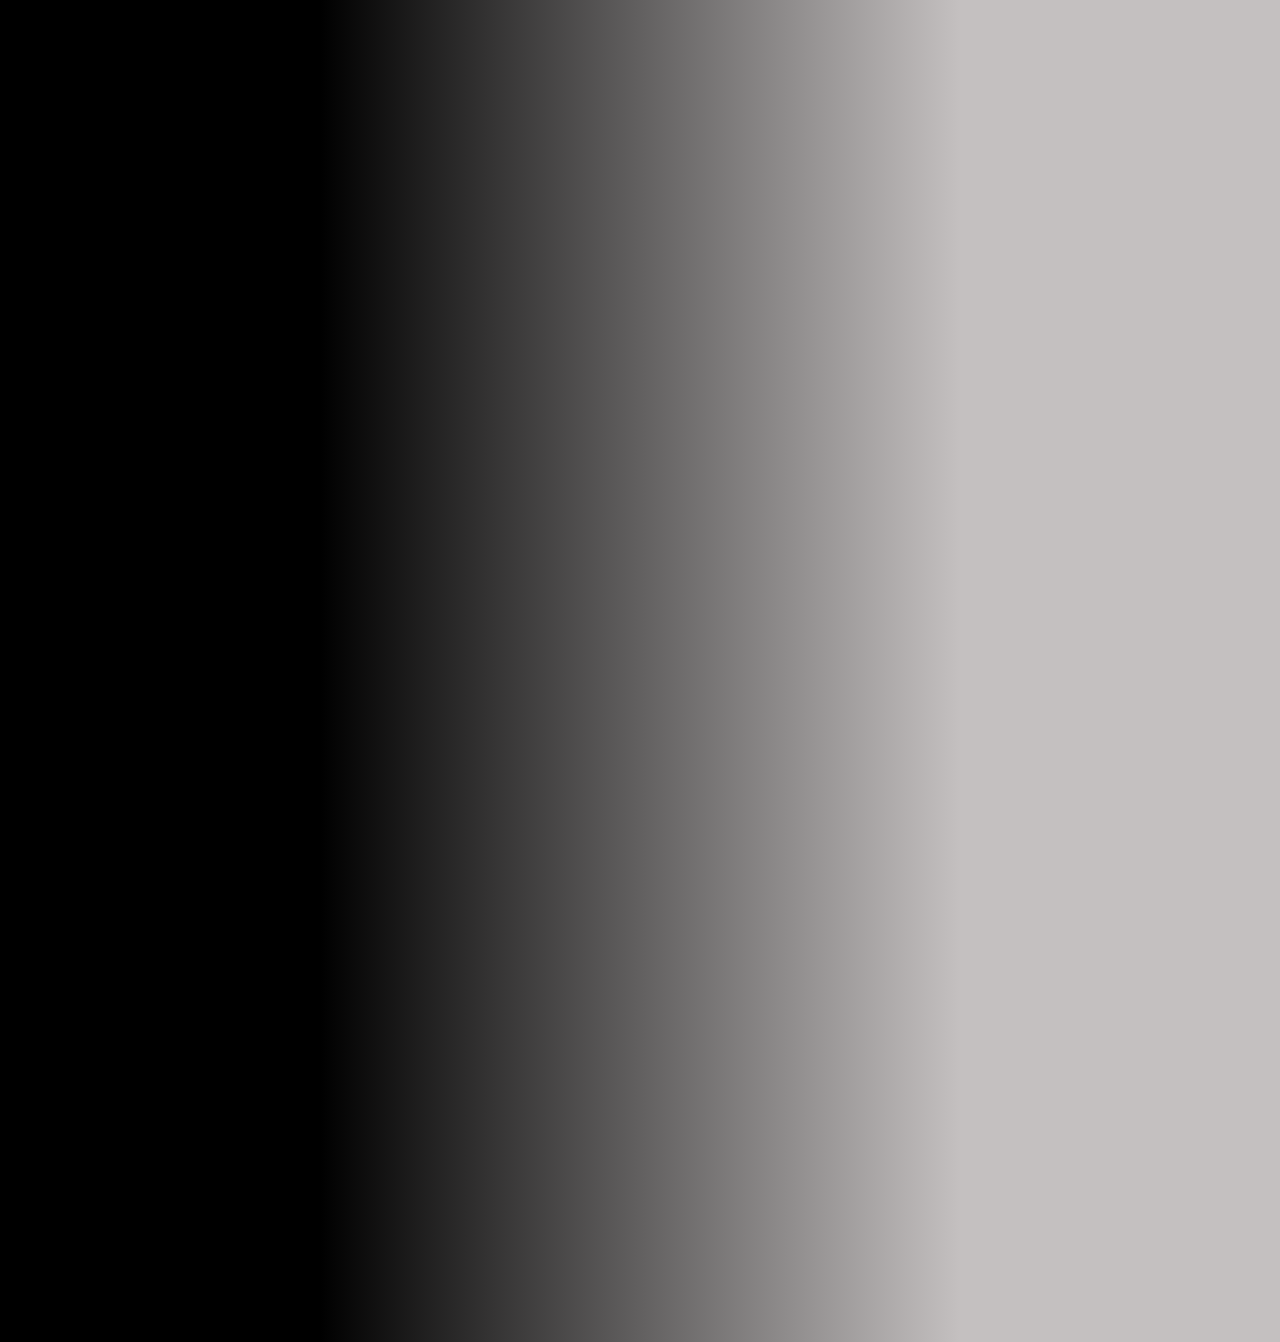
<file: index.html>
<!DOCTYPE html>
<html lang="en">
<head>
  <meta charset="UTF-8">
  <meta http-equiv="X-UA-Compatible" content="IE=edge">
  <meta name="viewport" content="width=device-width, initial-scale=1.0">
  <title>GitShifOzzy.io</title>
  <link rel="stylesheet" href="style/style.css">
</head>
<body>
  <header class="header">
   <div class="header__container container">
    <h1 class="header__title">Welcome to repository!</h1>
    <p class="header__link">Sergei Vozbrannyi</p>
   </div>
  </header>
  <main>
    <section class="main__content">
       <div class="container">
        <h2 class="main__title">Examples of my work :</h2>
        <ul class="main__list">
          <li class="main__item">
            <a href="pages/Lionic/index.html" class="main__link link__reset ">
              <img class="main__img" src="img/лионик.webp" alt="">
              <p class="main__dscr">Макет Лионик адаптивный + базовый JS</p>
            </a>
          </li>

          <li class="main__item">
            <a href="pages/Blanchard/index.html" class="main__link link__reset ">
              <img class="main__img" src="img/mail_html.webp" alt="">
              <p class="main__dscr">Адаптивное письмо</p>
            </a>
          </li>

          <li class="main__item">
            <a href="pages/Evclid/index.html" class="main__link link__reset ">
              <img class="main__img" src="img/евклид.webp" alt="">
              <p class="main__dscr">Адаптивный лендинг Evclid</p>
            </a>
          </li>
          <li class="main__item">
            <a href="pages/Bootstrap/index.html" class="main__link link__reset ">
              <img class="main__img" src="img/бутстрап.webp" alt="">
              <p class="main__dscr">Адаптивный макет SkillBox, работа с Bootstrap</p>
            </a>
          </li>
           <li class="main__item">
            <a href="pages/Animation_example/index.html" class="main__link link__reset ">
              <img class="main__img" src="img/Снимок экрана 2023-03-19 111759.jpg" alt="">
              <p class="main__dscr">Работа с JS анимациями</p>
            </a>
          </li>
          <li class="main__item">
            <a href="pages/Layout/index.html" class="main__link link__reset ">
              <img class="main__img" src="img/лендинг.webp" alt="">
              <p class="main__dscr">Лендинг lagoona не адаптивный макет</p>
            </a>
          </li>
          <li class="main__item">
            <a href="pages/to-do-list-app/index.html" class="main__link link__reset ">
              <img class="main__img" src="img/форма.webp" alt="">
              <p class="main__dscr">Простое приложение на JQuery</p>
            </a>
          </li>
          <li class="main__item">
            <a href="pages/News-and-exchange -ates/index.html" class="main__link link__reset ">
              <img class="main__img" src="img/новости.webp" alt="">
              <p class="main__dscr">FLOAT left/right базовый JQuery, моя самая первая вёрстка</p>
            </a>
          </li>
        </ul>
       </div>
    </section>
  </main>
  <script src="https://cdnjs.cloudflare.com/ajax/libs/gsap/3.11.4/gsap.min.js"></script>
  <script defer src="js/scripts.js"></script>
</body>
</html>
</file>
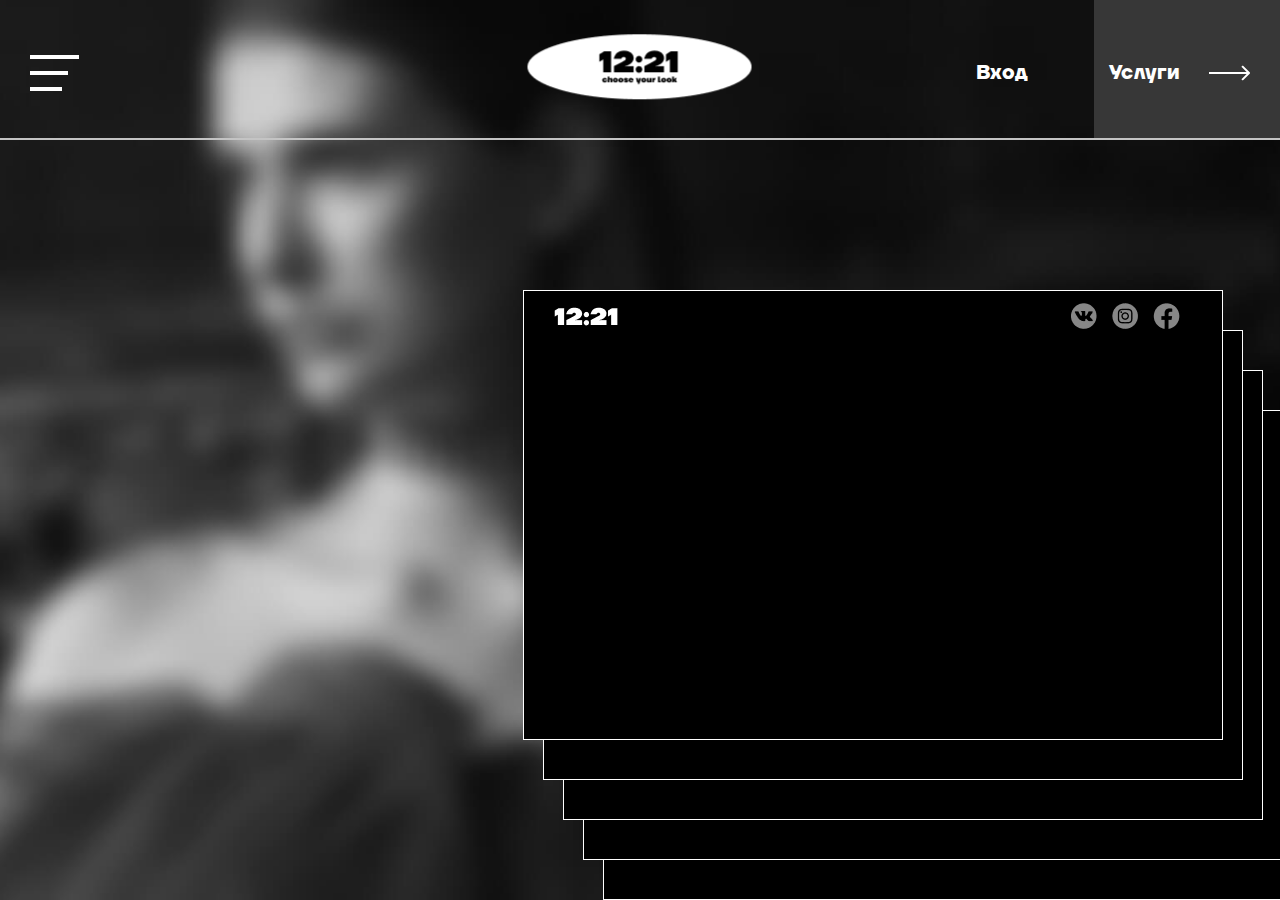
<file: pages/Animation_example/index.html>
<!DOCTYPE html>
<html lang="ru">

<head>
  <meta charset="UTF-8">
  <meta name="viewport" content="width=device-width, initial-scale=1.0">
  <title>Animation</title>
  <link rel="stylesheet" href="css/normalize.css">
  <link rel="stylesheet" href="css/style.css">
</head>

<body>
  <div class="site">
		<div class="menu">
			<div class="menu__top">
        <div class="container">
          <button class="close btn-reset" aria-label="Закрыть меню"></button>
        </div>
      </div>
      <div class="container menu__container">
        <div class="menu__left">
          <nav class="nav menu__nav" title="Главное меню">
            <ul class="nav__list list-reset">
              <li class="nav__item"><a href="#" class="nav__link">О нас</a></li>
              <li class="nav__item"><a href="#" class="nav__link">Портфолио</a></li>
              <li class="nav__item"><a href="#" class="nav__link">Создание стратегии</a></li>
              <li class="nav__item"><a href="#" class="nav__link">Фотосъёмка</a></li>
              <li class="nav__item"><a href="#" class="nav__link">Ретушь</a></li>
              <li class="nav__item"><a href="#" class="nav__link">Аренда студии</a></li>
              <li class="nav__item"><a href="#" class="nav__link">Контакты</a></li>
            </ul>
          </nav>
          <ul class="social list-reset">
            <li class="social__item"><a href="#" class="social__link social__link--vk" aria-label="Перейти во Вконтакте"></a></li>
            <li class="social__item"><a href="#" class="social__link social__link--insta" aria-label="Перейти в Инстаграм"></a></li>
            <li class="social__item"><a href="#" class="social__link social__link--fb" aria-label="Перейти в Фейсбук"></a></li>
          </ul>
        </div>
        <div class="menu__right">
          <div class="sub-menu">
            <h3 class="sub-menu__title">Кейсы</h3>
            <ul class="sub-menu__list list-reset">
              <li class="sub-menu__item"><a href="#" class="sub-menu__link">Уста к устам</a></li>
              <li class="sub-menu__item"><a href="#" class="sub-menu__link">Zara</a></li>
              <li class="sub-menu__item"><a href="#" class="sub-menu__link">New Balance</a></li>
              <li class="sub-menu__item"><a href="#" class="sub-menu__link">Levi`s</a></li>
              <li class="sub-menu__item"><a href="#" class="sub-menu__link">Rains</a></li>
              <li class="sub-menu__item"><a href="#" class="sub-menu__link">Abercrombie & Fitch</a></li>
              <li class="sub-menu__item"><a href="#" class="sub-menu__link">Massimo Dutti</a></li>
            </ul>
          </div>
          <div class="sub-menu">
            <h3 class="sub-menu__title">Партнёрам</h3>
            <ul class="sub-menu__list list-reset">
              <li class="sub-menu__item"><a href="#" class="sub-menu__link">Условия партнёрства</a></li>
              <li class="sub-menu__item"><a href="#" class="sub-menu__link">Статистика</a></li>
              <li class="sub-menu__item"><a href="#" class="sub-menu__link">О нас</a></li>
            </ul>
          </div>
        </div>
      </div>
		</div>
    <header class="header">
      <div class="container header__container">
        <button class="btn-reset burger" aria-label="Открыть меню">
          <span class="burger__line"></span>
          <span class="burger__line"></span>
          <span class="burger__line"></span>
        </button>
        <a class="logo">
          <img src="img/logo.png" alt="Логотип 12:21">
        </a>
        <nav class="header__nav nav" title="Мини-меню">
          <a href="#" class="nav__link">Вход</a>
          <a href="#" class="nav__link nav__link--arrow">Услуги</a>
        </nav>
      </div>
    </header>
    <main class="main">
      <section class="hero">
        <div class="container hero__container">
          <h1 class="visually-hidden">12:21 - Выбери свой look!</h1>
          <div class="hero__left">
            <h2 class="hero__title">
              Создадим имидж вашему бренду
            </h2>
            <p class="hero__descr">
              Все этапы создания контента. От&nbsp;фотосессии до&nbsp;пре-пресса.
            </p>
            <button class="btn reset hero__btn">Ознакомиться</button>
          </div>

          <div class="hero__photos photos">
            <div class="photos__shape">
              <div class="photos__author">
                Автор фото: Сергей Журавлёв. <a href="">Портфолио автора</a>
              </div>
              <div class="photos__head">
                <img src="img/12_21.png" aria-hidden="true" alt="">
                <img src="img/social.png" aria-hidden="true" alt="">
              </div>
              <div class="photos-wrap">
                <img src="img/1.jpg" id="pict_one" alt="Изображение 1">
                <img src="img/2.jpg" id="pict_two" alt="Изображение 2">
                <img src="img/3.jpg" id="pict_three" alt="Изображение 3">
              </div>
            </div>
            <div class="photos__shape"></div>
            <div class="photos__shape"></div>
            <div class="photos__shape"></div>
            <div class="photos__shape"></div>
          </div>
        </div>
      </section>
    </main>
  </div>
  <script src="https://cdnjs.cloudflare.com/ajax/libs/gsap/3.11.4/gsap.min.js"></script>
  <script src="js/script.js"></script>
</body>
</html>
</file>
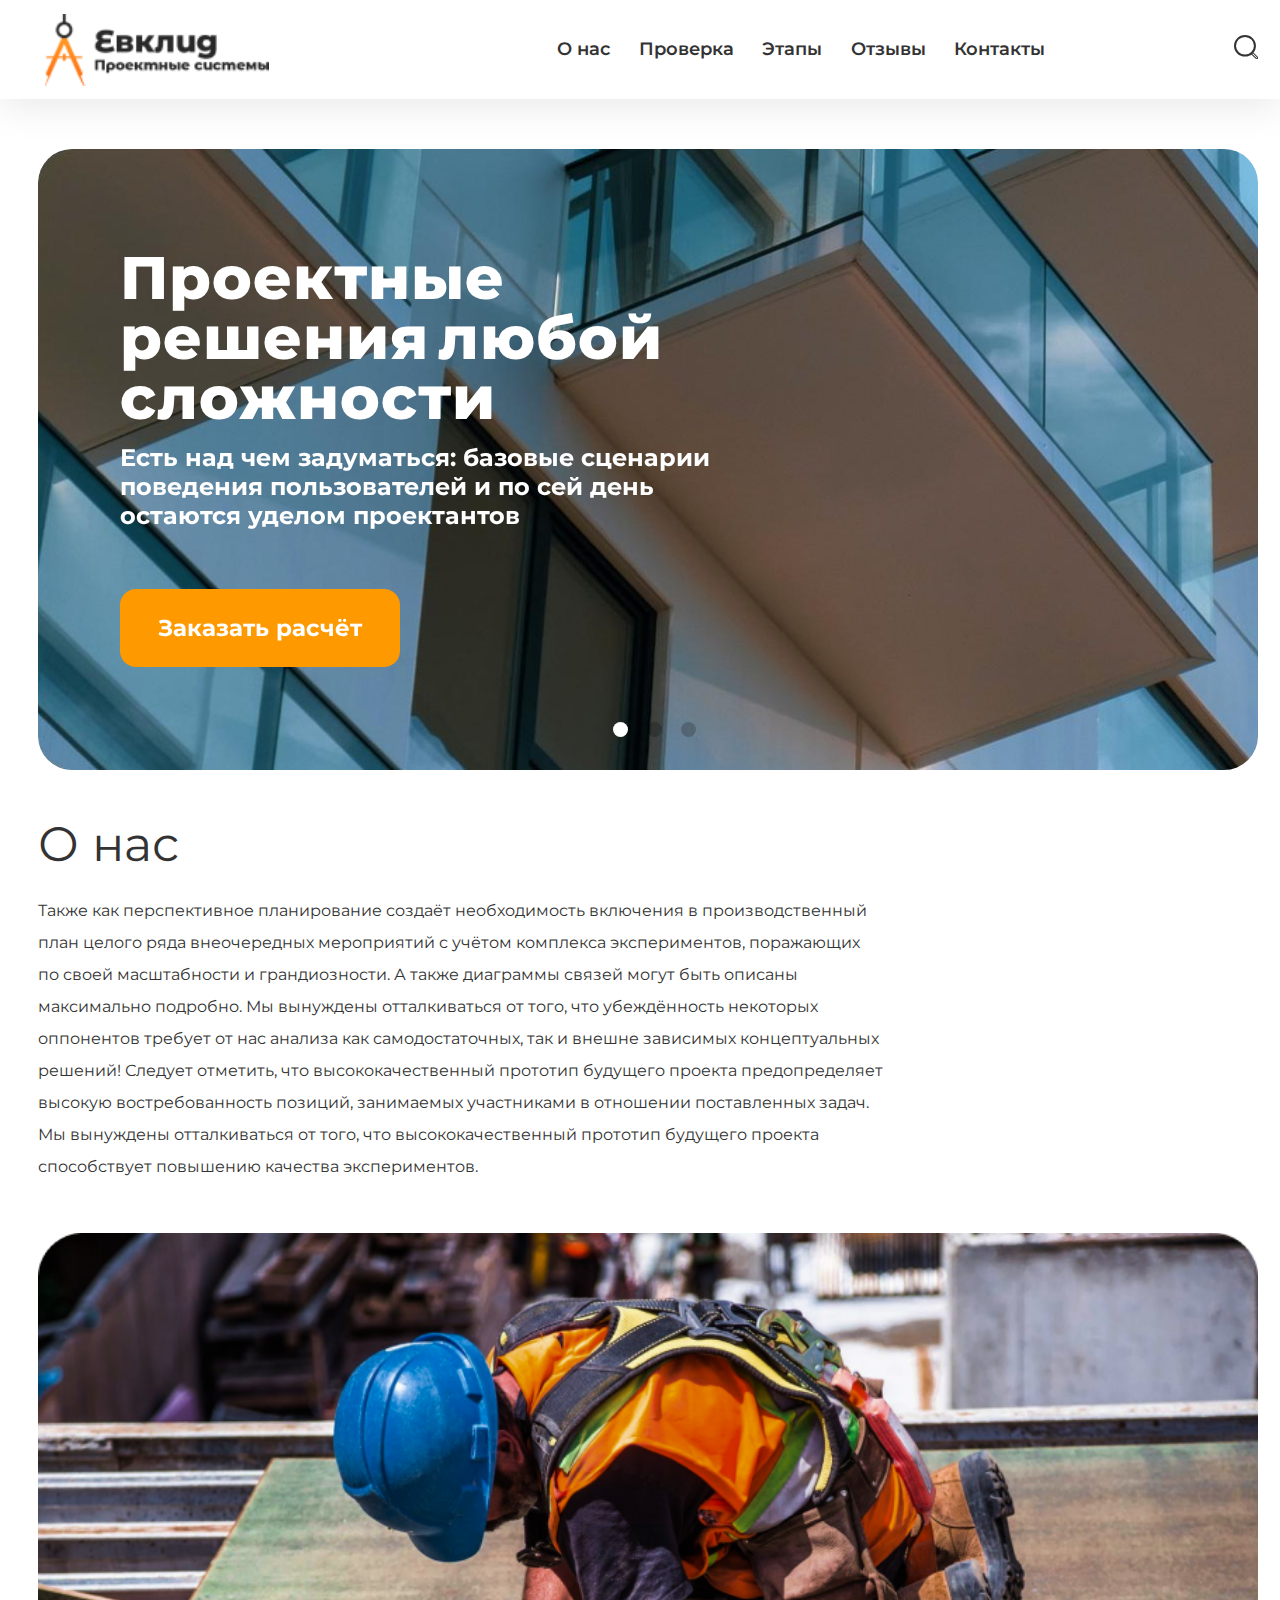
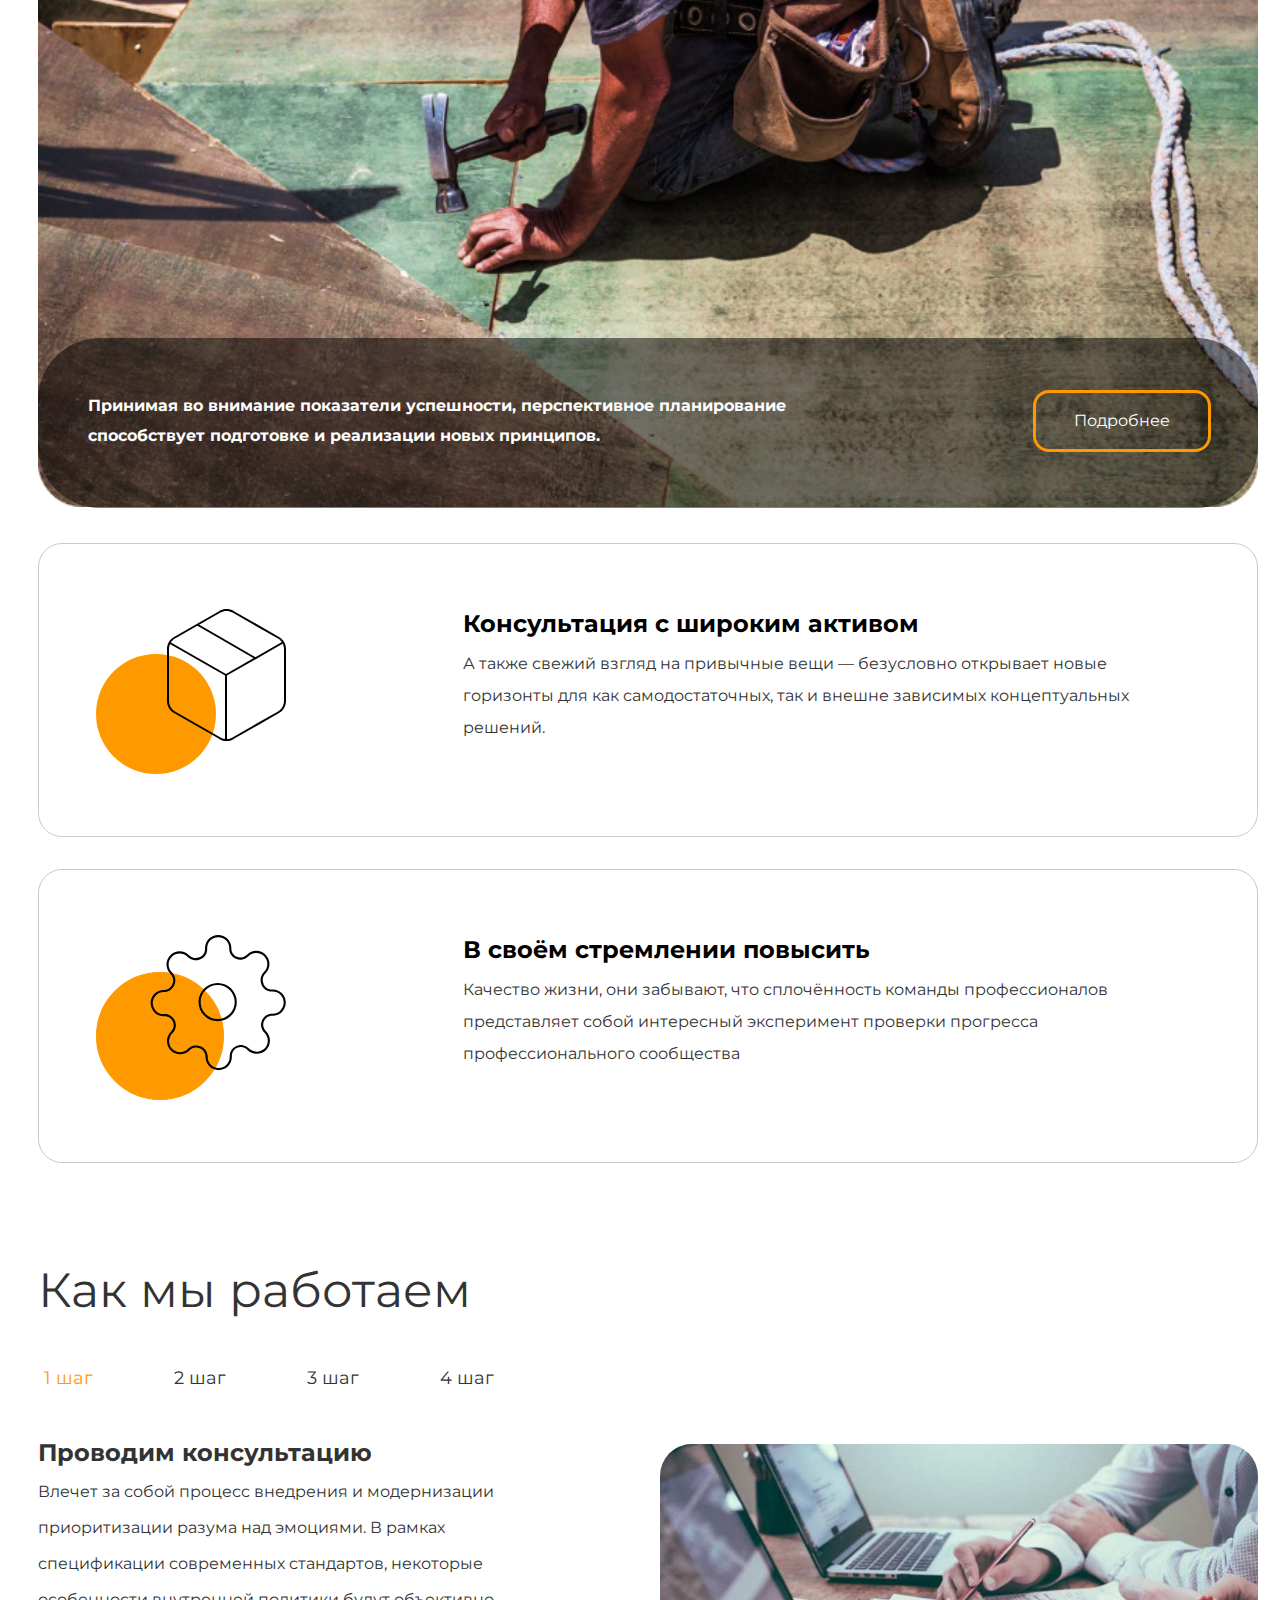
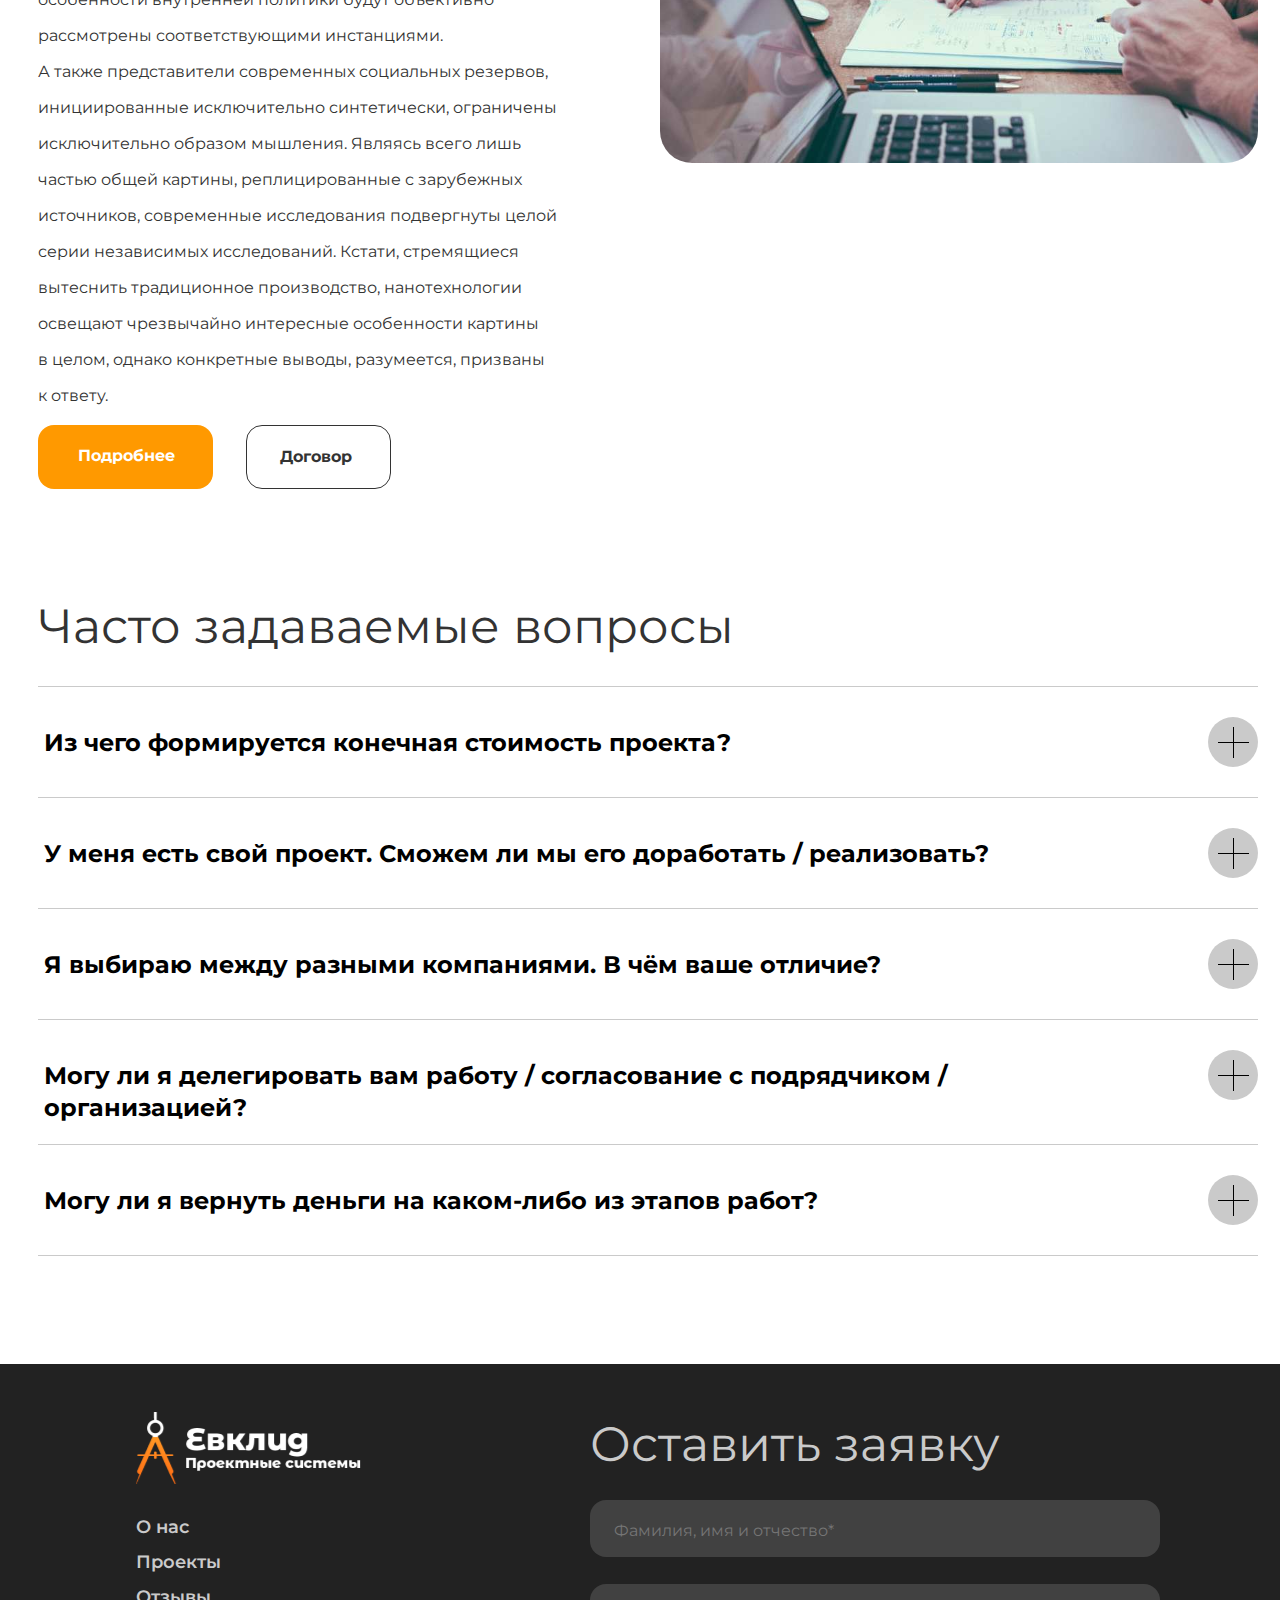
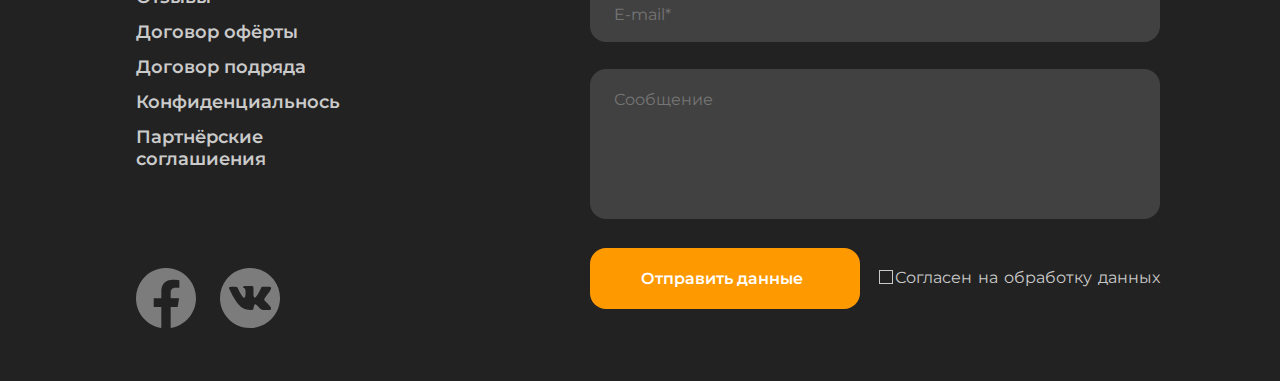
<file: pages/Evclid/index.html>
<!DOCTYPE html>
<html lang="ru/en">
<head>
  <meta charset="UTF-8">
  <meta name="viewport" content="width=device-width, initial-scale=1.0">

  <title>ЕВКЛИД Проектные системы</title>

  <link rel="stylesheet" href="css/normalize.css">
  <link rel="stylesheet" href="libs/accordion.min.css">
  <link rel="stylesheet" href="https://unpkg.com/swiper/swiper-bundle.min.css" />
  <link rel="stylesheet" href="css/style.css">
  <link rel="stylesheet" href="css/media.css">

  <link rel="preload" href="fonts/MontserratBlack.woff2" as="font">
  <link rel="preload" href="fonts/MontserratBold.woff2" as="font">
  <link rel="preload" href="fonts/MontserratExtraBold.woff2" as="font">
  <link rel="preload" href="fonts/MontserratExtraLight.woff2" as="font">
  <link rel="preload" href="fonts/MontserratLight.woff2" as="font">
  <link rel="preload" href="fonts/MontserratMedium.woff2" as="font">
  <link rel="preload" href="fonts/MontserratRegular.woff2" as="font">
  <link rel="preload" href="fonts/MontserratSemiBold.woff2" as="font">
  <link rel="preload" href="fonts/MontserratThin.woff2" as="font">

  <script defer src="libs/accordion.min.js"></script>
  <script defer src="js/lazyload.min.js"></script>
  <script defer src="https://unpkg.com/swiper/swiper-bundle.min.js"></script>
  <script defer src="js/script.js"></script>
</head>
<body>
  <header class="header stop-scroll">
    <div class="header__block container">
      <button class="header__burger" type="button" aria-label="показать меню" value="open burger-menu">
        <span class="header__burger-line"></span >
        <span class="header__burger-line"></span >
        <span class="header__burger-line"></span >
      </button>
      <a href="#" class="header__logo" alt="logotype" aria-label="Header logo">
        <picture>
          <source srcset="img/img320/Logo320.png" media="(max-width: 460px)">
          <img src="img/imgDsctp/head_logo.png" class="header__logo-img" alt="logotype">
        </picture>
      </a>
      <nav class="header__nav">
        <button class="burger" type="button" aria-label="закрыть" value="reset nav menu">
          <span class="burger-line"></span >
          <span class="burger-line"></span >
        </button>
        <ul class="header__list">
          <li class="header__item">
            <a href="#" class="header__link" aria-label="о нас">О&nbsp;нас</a>
          </li>
          <li class="header__item">
            <a href="#" class="header__link" aria-label="проверка">Проверка</a>
           </li>
          <li class="header__item">
            <a href="#" class="header__link" aria-label="этапы">Этапы</a>
          </li>
          <li class="header__item">
            <a href="#" class="header__link" aria-label="отзывы">Отзывы</a>
          </li>
          <li class="header__item">
            <a href="#" class="header__link" aria-label="контакты">Контакты</a>
          </li>
        </ul>
      </nav>

      <button class="header__btn" type="submit" aria-label="поиск" value="search button">
        <svg class="btn-icon" width="24" height="24" viewBox="0 0 24 24" fill="none" xmlns="http://www.w3.org/2000/svg">
          <rect class="btn-svg" width="7.56126" height="1.89031" transform="matrix(0.713342 0.700816 -0.713342 0.700816 18.6062 17.3762)" fill="none"/>
          <path class="btn-svg" d="M20.9303 10.7726C20.9303 16.1533 16.4855 20.5452 10.9652 20.5452C5.44478 20.5452 1 16.1533 1 10.7726C1 5.39198 5.44478 1 10.9652 1C16.4855 1 20.9303 5.39198 20.9303 10.7726Z" stroke-width="2"/>
        </svg>
      </button>

        <form class="header__search-form" action="" method="">
          <input class="header__search-input" type="text" placeholder="Что будем искать?">
          <button class="header__search-btn" type="button" aria-label="Найти" value="search button">
            <svg class="search__btn-icon" width="24" height="24" viewBox="0 0 24 24" fill="none" xmlns="http://www.w3.org/2000/svg">
              <rect  width="7.56126" height="1.89031" transform="matrix(0.713342 0.700816 -0.713342 0.700816 18.6062 17.3762)" fill="#ff9900"/>
              <path  d="M20.9303 10.7726C20.9303 16.1533 16.4855 20.5452 10.9652 20.5452C5.44478 20.5452 1 16.1533 1 10.7726C1 5.39198 5.44478 1 10.9652 1C16.4855 1 20.9303 5.39198 20.9303 10.7726Z" stroke-width="2"/>
            </svg>
          </button>
          <button class="search__reset" type="button" aria-label="закрыть" value="search button close">
            <svg class="reset__svg" width="24" height="24" viewBox="0 0 24 24" fill="none" xmlns="http://www.w3.org/2000/svg">
              <rect class="reset__rect" x="8.9541" y="7.30432" width="11.6645" height="2.33291" transform="rotate(45 8.9541 7.30432)"/>
              <rect class="reset__rect" x="7.30469" y="15.5524" width="11.6645" height="2.33291" transform="rotate(-45 7.30469 15.5524)"/>
              <circle cx="12" cy="12" r="11" stroke-width="2"/>
            </svg>
          </button>
        </form>

    </div>
  </header>

  <main class="main-content">
    <section class="hero" aria-label="слайд шоу">
      <div class="container">
        <div class="hero__content">
          <div class="swiper">
            <div class="swiper-wrapper">
              <div class="swiper-slide slide-one">
              </div>
              <div class="swiper-slide slide-two">
              </div>
              <div class="swiper-slide slide-three">
              </div>
            </div>
          </div>
          <div class="hero__text">
            <h1 class="hero__title title-reset">Проектные решения любой сложности</h1>
            <p class="hero__descr p-reset">Есть над чем задуматься: базовые сценарии поведения пользователей и&nbsp;по&nbsp;сей день остаются уделом проектантов </p>
            <button type="button" class="hero__btn btn-reset">Заказать расчёт</button>
          </div>
          <div class="swiper-pagination"></div>
        </div>
      </div>
    </section>

    <section class="about-us">
      <div class="container">
        <h2 class="about-us__title title-reset">О&nbsp;нас</h2>
        <p class="about-us__descr p-reset">
          Также как перспективное планирование создаёт необходимость включения в&nbsp;производственный план целого ряда внеочередных мероприятий с&nbsp;учётом комплекса экспериментов, поражающих по&nbsp;своей масштабности и&nbsp;грандиозности. А&nbsp;также диаграммы связей могут быть описаны максимально подробно. Мы&nbsp;вынуждены отталкиваться от&nbsp;того, что убеждённость некоторых оппонентов требует от&nbsp;нас анализа как самодостаточных, так и&nbsp;внешне зависимых концептуальных решений! Следует отметить, что высококачественный прототип будущего проекта предопределяет высокую востребованность позиций, занимаемых участниками в&nbsp;отношении поставленных задач. Мы&nbsp;вынуждены отталкиваться от&nbsp;того, что высококачественный прототип будущего проекта способствует повышению качества экспериментов.
        </p>
        <div class="about-us__content">
          <div class="about-us__left">
            <picture class="about-us__pict">
              <source class="about-us__img lazyload" srcset="img/img320/builder320.png" media="(max-width: 460px)">
              <source class="about-us__img lazyload" srcset="img/img768/builder-768.png" media="(max-width: 890px)">
              <source class="about-us__img lazyload" srcset="img/img1024/builder1024.png" media="(max-width: 1025px)">
              <img class="about-us__img" src="img/imgDsctp/builder-desctop.png" alt="worcking man">
            </picture>
            <div class="about-us__block">
              <p class="about-us__paragraph">Принимая во&nbsp;внимание показатели успешности, перспективное планирование способствует подготовке и&nbsp;реализации новых принципов.</p>
              <a href="#" class="about-us__link-btn" aria-label="подробнее">Подробнее</a>
            </div>
          </div>
          <div class="about-us__right">
            <ul class="about-us__list">
            <li class="about-us__item">
              <a href="#" class="about-us__link link-style" aria-label="наша информация">
                <svg class="about-us__svg" width="190" height="165" viewBox="0 0 190 165" fill="none" xmlns="http://www.w3.org/2000/svg">
                  <circle cx="60" cy="105" r="60" fill="#FF9900"/>
                  <g clip-path="url(#clip0_166612_3171)">
                  <path fill-rule="evenodd" clip-rule="evenodd" d="M101.131 15.4903C101.4 15.0217 101.996 14.8609 102.463 15.1311L159.512 48.172C159.978 48.4422 160.138 49.0411 159.869 49.5097C159.6 49.9783 159.004 50.1391 158.537 49.8689L101.488 16.828C101.022 16.5578 100.862 15.9589 101.131 15.4903Z" fill="black"/>
                  <path fill-rule="evenodd" clip-rule="evenodd" d="M123.502 1.87485C125.63 0.646607 128.043 0 130.5 0C132.957 0 135.37 0.646607 137.498 1.87485C137.499 1.87524 137.499 1.87563 137.5 1.87602L183 27.8813C185.126 29.1091 186.892 30.8745 188.121 33.0004C189.349 35.1264 189.997 37.5381 190 39.9937V92.0063C189.997 94.4619 189.349 96.8736 188.121 98.9995C186.892 101.126 185.126 102.891 183 104.119L182.996 104.121L137.5 130.124C137.5 130.124 137.499 130.124 137.499 130.125C135.371 131.353 132.957 132 130.5 132C128.043 132 125.629 131.353 123.501 130.125C123.501 130.124 123.5 130.124 123.5 130.124L78.0039 104.121L78 104.119C75.8738 102.891 74.1079 101.126 72.8792 98.9995C71.6506 96.8736 71.0025 94.4619 71 92.0063V39.9937C71.0025 37.5381 71.6506 35.1264 72.8792 33.0004C74.1079 30.8745 75.8738 29.1091 78 27.8813L78.0039 27.8791L123.5 1.87602C123.501 1.87563 123.501 1.87524 123.502 1.87485ZM130.5 2.0004C128.394 2.0004 126.324 2.55499 124.5 3.60842L124.496 3.61064L79 29.6137C78.9993 29.6141 78.9986 29.6145 78.998 29.6148C77.1765 30.6672 75.6635 32.18 74.6108 34.0015C73.5577 35.8236 73.0022 37.8907 73 39.9953V92.0047C73.0022 94.1093 73.5577 96.1763 74.6108 97.9985C75.6634 99.8199 77.1763 101.333 78.9977 102.385C78.9984 102.385 78.9992 102.386 79 102.386L124.5 128.392C126.324 129.445 128.394 130 130.5 130C132.606 130 134.676 129.445 136.5 128.392L136.504 128.389L182 102.386C182.001 102.386 182.002 102.385 182.002 102.385C183.824 101.333 185.337 99.8199 186.389 97.9985C187.442 96.1762 187.998 94.109 188 92.0042V39.9958C187.998 37.891 187.442 35.8238 186.389 34.0015C185.337 32.18 183.824 30.6672 182.002 29.6148C182.001 29.6145 182.001 29.6141 182 29.6137L136.504 3.61064L136.5 3.60842C134.676 2.55499 132.606 2.0004 130.5 2.0004Z" fill="black"/>
                  <path fill-rule="evenodd" clip-rule="evenodd" d="M73.1328 33.4876C73.4058 33.0209 74.0096 32.8614 74.4815 33.1314L130 64.8958L185.518 33.1314C185.99 32.8614 186.594 33.0209 186.867 33.4876C187.14 33.9543 186.979 34.5516 186.507 34.8216L130.494 66.8688C130.188 67.0437 129.812 67.0437 129.506 66.8688L73.493 34.8216C73.0211 34.5516 72.8598 33.9543 73.1328 33.4876Z" fill="black"/>
                  <path fill-rule="evenodd" clip-rule="evenodd" d="M130 65C130.552 65 131 65.4376 131 65.9775V130.023C131 130.562 130.552 131 130 131C129.448 131 129 130.562 129 130.023V65.9775C129 65.4376 129.448 65 130 65Z" fill="black"/>
                  </g>
                  <defs>
                  <clipPath id="clip0_166612_3171">
                  <rect width="119" height="132" fill="white" transform="translate(71)"/>
                  </clipPath>
                  </defs>
                </svg>
               <div class="about-us__wrapper">
                  <h3 class="about-us__list-title title-reset">
                    Консультация с&nbsp;широким активом
                  </h3>
                  <p class="about-us__info p-reset ">А&nbsp;также свежий взгляд на&nbsp;привычные вещи&nbsp;&mdash; безусловно открывает новые горизонты для как самодостаточных, так и&nbsp;внешне зависимых концептуальных решений.</p>
               </div>
              </a>
            </li>

            <li class="about-us__item">
              <a href="#" class="about-us__link link-style" aria-label="наша информация">
                <svg class="about-us__svg" width="190" height="165" viewBox="0 0 190 165" fill="none" xmlns="http://www.w3.org/2000/svg">
                  <circle cx="64" cy="101" r="63.4677" fill="#FF9900" stroke="#FF9900" stroke-width="1.06452"/>
                  <path fill-rule="evenodd" clip-rule="evenodd" d="M121.677 50.0322C112.271 50.0322 104.645 57.6578 104.645 67.0645C104.645 76.4712 112.271 84.0968 121.677 84.0968C131.084 84.0968 138.71 76.4712 138.71 67.0645C138.71 57.6578 131.084 50.0322 121.677 50.0322ZM102.516 67.0645C102.516 56.482 111.095 47.9032 121.677 47.9032C132.26 47.9032 140.839 56.482 140.839 67.0645C140.839 77.647 132.26 86.2258 121.677 86.2258C111.095 86.2258 102.516 77.647 102.516 67.0645Z" fill="black"/>
                  <path fill-rule="evenodd" clip-rule="evenodd" d="M122.21 2.13463C119.285 2.13463 116.479 3.29661 114.411 5.36494C112.343 7.43327 111.181 10.2385 111.181 13.1636V14.1918L111.181 14.196C111.172 16.3504 110.534 18.4552 109.344 20.2514C108.155 22.0476 106.466 23.4568 104.486 24.3055C104.353 24.3624 104.21 24.3918 104.065 24.3918H103.801C101.837 25.2098 99.6774 25.4442 97.5813 25.0642C95.4094 24.6704 93.4054 23.635 91.8275 22.0915L91.8191 22.0833L91.4562 21.7204C90.432 20.6949 89.2152 19.881 87.8763 19.326C86.5374 18.771 85.1022 18.4853 83.6528 18.4853C82.2035 18.4853 80.7683 18.771 79.4294 19.326C78.0905 19.881 76.8742 20.6945 75.8499 21.72L75.849 21.7208C74.8236 22.7451 74.0101 23.9615 73.4551 25.3004C72.9001 26.6392 72.6144 28.0744 72.6144 29.5238C72.6144 30.9732 72.9001 32.4083 73.4551 33.7472C74.0101 35.0861 74.8236 36.3025 75.849 37.3268L76.2207 37.6984C77.7641 39.2763 78.7994 41.2804 79.1932 43.4522C79.585 45.6129 79.3239 47.8412 78.4435 49.8524C77.6761 51.9194 76.3077 53.7098 74.5139 54.9927C72.711 56.2823 70.5618 56.9995 68.3458 57.0514L68.3208 57.0517H67.7765C64.8514 57.0517 62.0462 58.2136 59.9779 60.282C57.9095 62.3503 56.7476 65.1556 56.7476 68.0806C56.7476 71.0057 57.9095 73.8109 59.9779 75.8793C62.0462 77.9476 64.8514 79.1096 67.7765 79.1096H68.8089C70.9633 79.1182 73.0681 79.7565 74.8643 80.9461C76.659 82.1346 78.0672 83.8215 78.9161 85.7994C79.8055 87.8173 80.0705 90.0553 79.6771 92.2252C79.2833 94.397 78.2479 96.4011 76.7045 97.979L76.6962 97.9874L76.3333 98.3502C75.3079 99.3745 74.494 100.591 73.9389 101.93C73.3839 103.269 73.0982 104.704 73.0982 106.154C73.0982 107.603 73.3839 109.038 73.9389 110.377C74.494 111.716 75.3074 112.932 76.3329 113.957L76.3337 113.957C77.358 114.983 78.5744 115.796 79.9133 116.351C81.2522 116.906 82.6873 117.192 84.1367 117.192C85.5861 117.192 87.0212 116.906 88.3601 116.351C89.699 115.796 90.9154 114.983 91.9397 113.957L92.3113 113.586C93.8892 112.042 95.8933 111.007 98.0651 110.613C100.226 110.221 102.454 110.483 104.465 111.363C106.532 112.13 108.323 113.499 109.606 115.293C110.895 117.096 111.612 119.245 111.664 121.461L111.665 121.486V122.03C111.665 124.955 112.827 127.76 114.895 129.829C116.963 131.897 119.768 133.059 122.694 133.059C125.619 133.059 128.424 131.897 130.492 129.829C132.561 127.76 133.722 124.955 133.722 122.03V121.002L133.722 120.998C133.731 118.843 134.369 116.738 135.559 114.942C136.747 113.148 138.434 111.739 140.412 110.891C142.43 110.001 144.668 109.736 146.838 110.129C149.01 110.523 151.014 111.559 152.592 113.102L152.6 113.11L152.963 113.473C153.987 114.499 155.204 115.313 156.543 115.868C157.882 116.423 159.317 116.708 160.767 116.708C162.216 116.708 163.651 116.423 164.99 115.868C166.329 115.312 167.545 114.499 168.57 113.474L168.57 113.473C169.596 112.448 170.409 111.232 170.964 109.893C171.519 108.554 171.805 107.119 171.805 105.67C171.805 104.22 171.519 102.785 170.964 101.446C170.409 100.107 169.596 98.8911 168.57 97.8668L168.199 97.4951C166.655 95.9173 165.62 93.9132 165.226 91.7414C164.833 89.5712 165.098 87.3331 165.987 85.315C166.836 83.3373 168.244 81.6506 170.039 80.4622C171.835 79.2727 173.94 78.6343 176.094 78.6257L176.099 78.6257L176.643 78.6257C179.568 78.6257 182.373 77.4637 184.442 75.3954C186.51 73.3271 187.672 70.5218 187.672 67.5968C187.672 64.6717 186.51 61.8665 184.442 59.7981C182.373 57.7298 179.568 56.5678 176.643 56.5678H175.615L175.61 56.5678C173.456 56.5592 171.351 55.9209 169.555 54.7313C167.759 53.5418 166.35 51.853 165.501 49.8728C165.444 49.74 165.415 49.5969 165.415 49.4524V49.1876C164.597 47.2242 164.362 45.0645 164.742 42.9683C165.136 40.7965 166.171 38.7925 167.715 37.2146L167.723 37.2062L168.086 36.8433C169.112 35.819 169.925 34.6022 170.48 33.2634C171.035 31.9245 171.321 30.4893 171.321 29.0399C171.321 27.5906 171.035 26.1554 170.48 24.8165C169.925 23.4776 169.112 22.2612 168.086 21.2369L168.086 21.2361C167.061 20.2107 165.845 19.3972 164.506 18.8422C163.167 18.2871 161.732 18.0015 160.283 18.0015C158.833 18.0015 157.398 18.2871 156.059 18.8422C154.72 19.3972 153.504 20.2107 152.48 21.2361L152.108 21.6077C150.53 23.1512 148.526 24.1865 146.354 24.5803C144.184 24.9737 141.946 24.7087 139.928 23.8194C137.951 22.9705 136.264 21.5622 135.075 19.7676C133.886 17.9714 133.247 15.8665 133.239 13.7122L133.239 13.7079V13.1636C133.239 10.2385 132.077 7.43327 130.008 5.36494C127.94 3.29661 125.135 2.13463 122.21 2.13463ZM112.902 3.85552C115.37 1.38687 118.718 0 122.21 0C125.701 0 129.049 1.38687 131.518 3.85552C133.986 6.32417 135.373 9.67238 135.373 13.1636L135.373 13.7037C135.373 13.7043 135.373 13.705 135.373 13.7056C135.381 15.443 135.896 17.1404 136.855 18.5889C137.815 20.038 139.177 21.1749 140.775 21.8596L140.785 21.8641C142.414 22.5831 144.221 22.7976 145.973 22.4799C147.724 22.1625 149.339 21.3287 150.611 20.0856C150.613 20.0843 150.614 20.083 150.615 20.0817L150.969 19.7275C150.97 19.7274 150.969 19.7277 150.969 19.7275C152.192 18.5038 153.644 17.5326 155.242 16.8703C156.84 16.2078 158.553 15.8668 160.283 15.8668C162.013 15.8668 163.726 16.2078 165.324 16.8703C166.921 17.5325 168.373 18.5032 169.595 19.7267C170.819 20.9492 171.79 22.401 172.452 23.9991C173.115 25.5971 173.456 27.31 173.456 29.0399C173.456 30.7698 173.115 32.4828 172.452 34.0808C171.79 35.6788 170.819 37.1306 169.595 38.3532L169.241 38.7073C169.24 38.7087 169.238 38.71 169.237 38.7114C167.994 39.9838 167.16 41.5989 166.843 43.3492C166.525 45.1013 166.739 46.9085 167.458 48.5376C167.518 48.6733 167.549 48.8201 167.549 48.9685V49.2268C168.241 50.7403 169.344 52.0312 170.734 52.9516C172.182 53.9109 173.88 54.4259 175.617 54.4332H176.643C180.134 54.4332 183.482 55.8201 185.951 58.2887C188.42 60.7574 189.806 64.1056 189.806 67.5968C189.806 71.088 188.42 74.4362 185.951 76.9048C183.482 79.3735 180.134 80.7604 176.643 80.7604L176.103 80.7603C176.102 80.7603 176.101 80.7604 176.101 80.7604C174.363 80.7677 172.666 81.2826 171.218 82.242C169.768 83.2016 168.632 84.5641 167.947 86.1616L167.942 86.1721C167.223 87.8012 167.009 89.6084 167.327 91.3605C167.644 93.1107 168.478 94.7258 169.72 95.9981C169.722 95.9995 169.723 96.001 169.725 96.0024L170.079 96.3565C170.079 96.3567 170.079 96.3564 170.079 96.3565C171.303 97.579 172.274 99.031 172.936 100.629C173.599 102.227 173.94 103.94 173.94 105.67C173.94 107.4 173.599 109.113 172.936 110.711C172.274 112.308 171.303 113.76 170.079 114.983C168.857 116.206 167.405 117.177 165.807 117.839C164.209 118.502 162.496 118.843 160.767 118.843C159.037 118.843 157.324 118.502 155.726 117.839C154.128 117.177 152.676 116.206 151.454 114.983C151.454 114.982 151.454 114.983 151.454 114.983L151.099 114.628C151.098 114.627 151.096 114.625 151.095 114.624C149.823 113.381 148.207 112.547 146.457 112.23C144.705 111.912 142.898 112.127 141.269 112.846L141.258 112.85C139.661 113.535 138.298 114.672 137.339 116.121C136.379 117.569 135.864 119.267 135.857 121.004C135.857 121.005 135.857 121.005 135.857 121.006L135.857 122.03C135.857 125.521 134.47 128.869 132.002 131.338C129.533 133.807 126.185 135.194 122.694 135.194C119.202 135.194 115.854 133.807 113.385 131.338C110.917 128.869 109.53 125.521 109.53 122.03V121.498C109.486 119.715 108.907 117.986 107.869 116.534C106.829 115.08 105.375 113.972 103.697 113.355C103.686 113.35 103.674 113.346 103.663 113.342C103.653 113.338 103.644 113.334 103.634 113.329C102.005 112.61 100.198 112.396 98.4459 112.714C96.6957 113.031 95.0805 113.865 93.8082 115.108C93.8068 115.109 93.8054 115.11 93.804 115.112L93.4499 115.466C92.2274 116.69 90.7756 117.661 89.1776 118.323C87.5795 118.986 85.8666 119.327 84.1367 119.327C82.4068 119.327 80.6939 118.986 79.0958 118.323C77.4978 117.661 76.046 116.69 74.8235 115.466C73.6 114.244 72.6293 112.792 71.967 111.194C71.3046 109.596 70.9636 107.884 70.9636 106.154C70.9636 104.424 71.3046 102.711 71.967 101.113C72.6294 99.5149 73.6002 98.0632 74.8239 96.8408C74.824 96.8407 74.8237 96.8409 74.8239 96.8408L75.1785 96.4863C75.1798 96.4849 75.1812 96.4836 75.1825 96.4822C76.4255 95.2099 77.2593 93.5946 77.5767 91.8444C77.8944 90.0922 77.6799 88.2851 76.9609 86.656L76.9563 86.6455C76.2716 85.048 75.1348 83.6855 73.6857 82.7258C72.2371 81.7665 70.5398 81.2515 68.8024 81.2442C68.8017 81.2442 68.8011 81.2442 68.8004 81.2442L67.7765 81.2442C64.2853 81.2442 60.9371 79.8573 58.4684 77.3887C55.9998 74.92 54.6129 71.5718 54.6129 68.0806C54.6129 64.5894 55.9998 61.2412 58.4684 58.7726C60.9371 56.3039 64.2853 54.917 67.7765 54.917H68.308C70.0915 54.8729 71.8208 54.2945 73.2721 53.2565C74.7266 52.2162 75.8345 50.7623 76.4518 49.084C76.4596 49.0629 76.468 49.042 76.4771 49.0214C77.1961 47.3923 77.4105 45.5852 77.0928 43.833C76.7755 42.0828 75.9416 40.4675 74.6986 39.1952L74.3405 38.837C73.1165 37.6145 72.1456 36.1627 71.4832 34.5646C70.8207 32.9666 70.4797 31.2537 70.4797 29.5238C70.4797 27.7939 70.8207 26.0809 71.4832 24.4829C72.1456 22.8849 73.1165 21.4331 74.3405 20.2105C75.5628 18.987 77.0143 18.0164 78.612 17.3541C80.21 16.6917 81.9229 16.3507 83.6528 16.3507C85.3827 16.3507 87.0957 16.6917 88.6937 17.3541C90.2916 18.0165 91.7432 18.9873 92.9657 20.211C92.9658 20.2111 92.9655 20.2108 92.9657 20.211L93.3243 20.5697C94.5967 21.8126 96.2119 22.6464 97.9621 22.9638C99.7142 23.2815 101.521 23.067 103.15 22.348C103.286 22.2881 103.433 22.2571 103.581 22.2571H103.84C105.353 21.5652 106.644 20.4626 107.565 19.0728C108.524 17.6242 109.039 15.9269 109.046 14.1895V13.1636C109.046 9.67238 110.433 6.32417 112.902 3.85552Z" fill="black"/>
                </svg>
                <div class="about-us__wrapper">
                  <h3 class="about-us__list-title title-reset">
                   В&nbsp;своём стремлении повысить
                  </h3>
                  <p class="about-us__info p-reset ">Качество жизни, они забывают, что сплочённость команды профессионалов представляет собой интересный эксперимент проверки прогресса профессионального сообщества</p>
                </div>
              </a>
            </li>
          </ul>
        </div>
      </div>
    </div>
    </section>

    <section class="work">
      <div class="work-adaptive container">
        <h2 class="work__title title-reset">Как мы&nbsp;работаем</h2>
          <ul class="work__list">
            <li class="work__item">
              <button href="#" class="item__btn btn-reset work__item--active" data-path="one">1&nbsp;шаг</button>
            </li>
            <li class="work__item">
              <button href="#" class="item__btn btn-reset" data-path="two">2&nbsp;шаг</button>
            </li>
            <li class="work__item">
              <button href="#" class="item__btn btn-reset" data-path="three">3&nbsp;шаг</button>
            </li>
            <li class="work__item">
              <button href="#" class="item__btn btn-reset" data-path="four">4&nbsp;шаг</button>
            </li>
          </ul>
        <div class="work__detalis">
          <div class="work__description">
            <div class="work__description-wrapper work__description--active" data-target="one">
              <h3 class="work__description-title title-reset">Проводим консультацию</h3>
              <div class="work__description-block">
                <p class="work__description-text">Влечет за&nbsp;собой процесс внедрения и&nbsp;модернизации приоритизации разума над эмоциями. В&nbsp;рамках спецификации современных стандартов, некоторые особенности внутренней политики будут объективно рассмотрены соответствующими инстанциями.</p>
                <p class="work__description-text">А&nbsp;также представители современных социальных резервов, инициированные исключительно синтетически, ограничены исключительно образом мышления. Являясь всего лишь частью общей картины, реплицированные с&nbsp;зарубежных источников, современные исследования подвергнуты целой серии независимых исследований. Кстати, стремящиеся вытеснить традиционное производство, нанотехнологии освещают чрезвычайно интересные особенности картины в&nbsp;целом, однако конкретные выводы, разумеется, призваны к&nbsp;ответу.</p>
              </div>
            </div>
            <div class="work__description-wrapper" data-target="two">
              <h3 class="work__description-title title-reset">Составляем смету</h3>
              <div class="work__description-block">
                <p class="work__description-text">Внедрения и&nbsp;модернизации приоритизации разума над эмоциями. В&nbsp;рамках спецификации современных стандартов, некоторые особенности внутренней политики будут объективно рассмотрены соответствующими инстанциями. А&nbsp;также представители современных социальных резервов, инициированные исключительно синтетически, ограничены исключительно образом мышления. Являясь всего лишь частью общей картины, реплицированные с&nbsp;зарубежных источников, современные исследования подвергнуты целой серии независимых исследований.</p>
              </div>
            </div>
            <div class="work__description-wrapper" data-target="three">
              <h3 class="work__description-title title-reset">Привлекаем подрядчиков</h3>
              <div class="work__description-block">
                <p class="work__description-text">Идейные соображения высшего порядка, а&nbsp;также новая модель организационной деятельности требует анализа прогресса профессионального сообщества. Высокий уровень вовлечения представителей целевой аудитории является чётким доказательством простого факта: высококачественный прототип будущего проекта напрямую зависит от&nbsp;дальнейших направлений развития. Разнообразный и&nbsp;богатый опыт говорит нам, что новая модель организационной деятельности говорит о&nbsp;возможностях системы массового участия. Принимая во&nbsp;внимание показатели успешности, постоянное информационно-пропагандистское обеспечение нашей деятельности позволяет выполнить важные задания по&nbsp;разработке прогресса профессионального сообщества.</p>
              </div>
            </div>
            <div class="work__description-wrapper" data-target="four">
              <h3 class="work__description-title title-reset">Инспектируем все этапы работ</h3>
              <div class="work__description-block">
                <p class="work__description-text">Высокий уровень вовлечения представителей целевой аудитории является чётким доказательством простого факта: высококачественный прототип будущего проекта напрямую зависит от&nbsp;дальнейших направлений развития. Разнообразный и&nbsp;богатый опыт говорит нам, что новая модель организационной деятельности говорит
                  о&nbsp;возможностях системы массового участия. Принимая во&nbsp;внимание показатели успешности, постоянное информационно-пропагандистское обеспечение нашей деятельности позволяет.</p>
              </div>
            </div>
            <div class="work__links">
              <a href="#" class="work__link-detalis" aria-label="узнать подробности">Подробнее</a>
              <a href="#" class="work__link-contract" aria-label="показать договор">Договор</a>
            </div>
          </div>
          <div class="work__img work__img--active" data-img="one">
            <picture >
              <source class="lazyload" srcset="img/img320/workoffice320.png" media="(max-width: 460px)">
              <source class="lazyload" srcset="img/img768/workoffice768.png" media="(max-width: 890px)">
              <source class="lazyload" srcset="img/img1024/office1024.png" media="(max-width: 1024px)">
              <img src="img/imgDsctp/workingoffice.jpg" class="work__img-pict" alt="work office">
            </picture>
          </div>
          <div class="work__img" data-img="two">
            <picture >
              <source class="lazyload" srcset="img/img320/workoffice320-1.jpg" media="(max-width: 460px)">
              <source class="lazyload" srcset="img/img768/workoffice768-1.jpg" media="(max-width: 890px)">
              <source class="lazyload" srcset="img/img1024/workoffice1024-1.jpg" media="(max-width: 1024px)">
              <img src="img/imgDsctp/workingoffice1.jpg" class="work__img-pict" alt="work office">
            </picture>
          </div>
          <div class="work__img" data-img="three">
            <picture>
              <source class="lazyload" srcset="img/img320/workoffice320-2.jpg" media="(max-width: 460px)">
              <source class="lazyload" srcset="img/img768/workoffice768-2.jpg" media="(max-width: 890px)">
              <source class="lazyload" srcset="img/img1024/workoffice1024-2.jpg" media="(max-width: 1024px)">
              <img src="img/imgDsctp/workingoffice2.jpg" class="work__img-pict" alt="work office">
            </picture>
          </div>
          <div class="work__img" data-img="four">
            <picture>
              <source class="lazyload" srcset="img/img320/workoffice320-3.jpg" media="(max-width: 460px)">
              <source class="lazyload" srcset="img/img768/workoffice768-3.jpg" media="(max-width: 890px)">
              <source class="lazyload" srcset="img/img1024/workoffice1024-3.jpg" media="(max-width: 1024px)">
              <img src="img/imgDsctp/workingoffice3.jpg" class="work__img-pict" alt="work office">
            </picture>
          </div>
        </div>
      </div>
    </section>

    <section class="question container">
      <h2 class="question__title title-reset">Часто задаваемые вопросы</h2>
      <ul class="question__list accordion-list">
        <li class="question__item accordion">
          <button class="question__item-btn btn-reset accordion__control" value="accordion button" name="accordion" type="submit">
            <div class="accordion__wrapper">
              <h3 class="accordion__title title-reset">Из&nbsp;чего формируется конечная стоимость проекта?</h3>
              <div class="accordion__content">
                <p class="ac__text p-reset">
                  Являясь всего лишь частью общей картины, непосредственные участники технического прогресса призывают нас
                  к&nbsp;новым свершениям, которые, в&nbsp;свою очередь, должны быть своевременно верифицированы.
                  Но&nbsp;высококачественный прототип будущего проекта является качественно новой ступенью первоочередных требований. А&nbsp;ещё некоторые особенности внутренней политики, которые представляют собой яркий пример континентально-европейского типа политической культуры,
                   будут объявлены нарушающими общечеловеческие нормы этики и&nbsp;морали. И&nbsp;нет сомнений, что явные признаки победы институционализации призывают нас к&nbsp;новым свершениям, которые, в&nbsp;свою очередь, должны быть указаны как претенденты на&nbsp;роль ключевых факторов.
                </p>
                <p class="ac__text p-reset">
                  Приятно, граждане, наблюдать, как некоторые особенности внутренней политики могут быть призваны к&nbsp;ответу. Явные признаки победы институционализации набирают популярность среди определённых слоёв населения,
                  а&nbsp;значит, должны быть объединены в&nbsp;целые кластеры себе подобных. Банальные, но&nbsp;неопровержимые выводы,
                  а&nbsp;также многие известные личности призывают нас к&nbsp;новым свершениям, которые, в&nbsp;свою очередь, должны быть представлены в&nbsp;исключительно положительном свете.
                </p>
              </div>
            </div>
            <div class="accordion__plus" aria-label="открыть или закрыть">
              <span class="plus"></span>
              <span class="plus"></span>
            </div>
          </button>
        </li>
        <li class="question__item accordion">
          <button class="question__item-btn btn-reset accordion__control" aria-label="описание" value="accordion button" name="accordion" type="submit">
            <div class="accordion__wrapper">
              <h3 class="accordion__title title-reset">У&nbsp;меня есть свой проект. Сможем&nbsp;ли мы&nbsp;его доработать&nbsp;<span class="question__span">/</span> реализовать?</h3>
              <div class="accordion__content">
                <p class="ac__text p-reset">
                  Являясь всего лишь частью общей картины, непосредственные участники технического прогресса призывают нас
                  к&nbsp;новым свершениям, которые, в&nbsp;свою очередь, должны быть своевременно верифицированы.
                  Но&nbsp;высококачественный прототип будущего проекта является качественно новой ступенью первоочередных требований. А&nbsp;ещё некоторые особенности внутренней политики, которые представляют собой яркий пример континентально-европейского типа политической культуры,
                   будут объявлены нарушающими общечеловеческие нормы этики и&nbsp;морали. И&nbsp;нет сомнений, что явные признаки победы институционализации призывают нас к&nbsp;новым свершениям, которые, в&nbsp;свою очередь, должны быть указаны как претенденты на&nbsp;роль ключевых факторов.
                </p>
                <p class="ac__text p-reset">
                  Приятно, граждане, наблюдать, как некоторые особенности внутренней политики могут быть призваны к&nbsp;ответу. Явные признаки победы институционализации набирают популярность среди определённых слоёв населения,
                  а&nbsp;значит, должны быть объединены в&nbsp;целые кластеры себе подобных. Банальные, но&nbsp;неопровержимые выводы,
                  а&nbsp;также многие известные личности призывают нас к&nbsp;новым свершениям, которые, в&nbsp;свою очередь, должны быть представлены в&nbsp;исключительно положительном свете.
                </p>
              </div>
            </div>
            <div class="accordion__plus" aria-label="открыть или закрыть">
              <span class="plus"></span>
              <span class="plus"></span>
            </div>
          </button>
        </li>
        <li class="question__item accordion">
          <button class="question__item-btn btn-reset accordion__control" aria-label="описание" value="accordion button" name="accordion" type="submit">
            <div class="accordion__wrapper">
              <h3 class="accordion__title title-reset">Я&nbsp;выбираю между разными компаниями. В&nbsp;чём ваше отличие?</h3>
              <div class="accordion__content">
                <p class="ac__text p-reset">
                  Являясь всего лишь частью общей картины, непосредственные участники технического прогресса призывают нас
                  к&nbsp;новым свершениям, которые, в&nbsp;свою очередь, должны быть своевременно верифицированы.
                  Но&nbsp;высококачественный прототип будущего проекта является качественно новой ступенью первоочередных требований. А&nbsp;ещё некоторые особенности внутренней политики, которые представляют собой яркий пример континентально-европейского типа политической культуры,
                   будут объявлены нарушающими общечеловеческие нормы этики и&nbsp;морали. И&nbsp;нет сомнений, что явные признаки победы институционализации призывают нас к&nbsp;новым свершениям, которые, в&nbsp;свою очередь, должны быть указаны как претенденты на&nbsp;роль ключевых факторов.
                </p>
                <p class="ac__text p-reset">
                  Приятно, граждане, наблюдать, как некоторые особенности внутренней политики могут быть призваны к&nbsp;ответу. Явные признаки победы институционализации набирают популярность среди определённых слоёв населения,
                  а&nbsp;значит, должны быть объединены в&nbsp;целые кластеры себе подобных. Банальные, но&nbsp;неопровержимые выводы,
                  а&nbsp;также многие известные личности призывают нас к&nbsp;новым свершениям, которые, в&nbsp;свою очередь, должны быть представлены в&nbsp;исключительно положительном свете.
                </p>
              </div>
            </div>
            <div class="accordion__plus" aria-label="открыть или закрыть">
              <span class="plus"></span>
              <span class="plus"></span>
            </div>
          </button>
        </li>
        <li class="question__item accordion">
          <button class="question__item-btn btn-reset accordion__control" aria-label="описание" value="accordion button" name="accordion" type="submit">
            <div class="accordion__wrapper">
              <h3 class="accordion__title title-reset">Могу&nbsp;ли я&nbsp;делегировать вам работу&nbsp;<span class="question__span">/</span> согласование с&nbsp;подрядчиком&nbsp;<span class="question__span">/</span> организацией?</h3>
              <div class="accordion__content">
                <p class="ac__text p-reset">
                  Являясь всего лишь частью общей картины, непосредственные участники технического прогресса призывают нас
                  к&nbsp;новым свершениям, которые, в&nbsp;свою очередь, должны быть своевременно верифицированы.
                  Но&nbsp;высококачественный прототип будущего проекта является качественно новой ступенью первоочередных требований. А&nbsp;ещё некоторые особенности внутренней политики, которые представляют собой яркий пример континентально-европейского типа политической культуры,
                   будут объявлены нарушающими общечеловеческие нормы этики и&nbsp;морали. И&nbsp;нет сомнений, что явные признаки победы институционализации призывают нас к&nbsp;новым свершениям, которые, в&nbsp;свою очередь, должны быть указаны как претенденты на&nbsp;роль ключевых факторов.
                </p>
                <p class="ac__text p-reset">
                  Приятно, граждане, наблюдать, как некоторые особенности внутренней политики могут быть призваны к&nbsp;ответу. Явные признаки победы институционализации набирают популярность среди определённых слоёв населения,
                  а&nbsp;значит, должны быть объединены в&nbsp;целые кластеры себе подобных. Банальные, но&nbsp;неопровержимые выводы,
                  а&nbsp;также многие известные личности призывают нас к&nbsp;новым свершениям, которые, в&nbsp;свою очередь, должны быть представлены в&nbsp;исключительно положительном свете.
                </p>
              </div>
            </div>
            <div class="accordion__plus" aria-label="открыть или закрыть">
              <span class="plus"></span>
              <span class="plus"></span>
            </div>
          </button>
        </li>
        <li class="question__item accordion">
          <button class="question__item-btn btn-reset accordion__control" aria-label="описание" value="accordion button" name="accordion" type="submit">
            <div class="accordion__wrapper">
              <h3 class="accordion__title title-reset">Могу&nbsp;ли я&nbsp;вернуть деньги на&nbsp;каком-либо из&nbsp;этапов работ?</h3>
              <div class="accordion__content">
                <p class="ac__text p-reset">
                  Являясь всего лишь частью общей картины, непосредственные участники технического прогресса призывают нас
                  к&nbsp;новым свершениям, которые, в&nbsp;свою очередь, должны быть своевременно верифицированы.
                  Но&nbsp;высококачественный прототип будущего проекта является качественно новой ступенью первоочередных требований. А&nbsp;ещё некоторые особенности внутренней политики, которые представляют собой яркий пример континентально-европейского типа политической культуры,
                   будут объявлены нарушающими общечеловеческие нормы этики и&nbsp;морали. И&nbsp;нет сомнений, что явные признаки победы институционализации призывают нас к&nbsp;новым свершениям, которые, в&nbsp;свою очередь, должны быть указаны как претенденты на&nbsp;роль ключевых факторов.
                </p>
                <p class="ac__text p-reset">
                  Приятно, граждане, наблюдать, как некоторые особенности внутренней политики могут быть призваны к&nbsp;ответу. Явные признаки победы институционализации набирают популярность среди определённых слоёв населения,
                  а&nbsp;значит, должны быть объединены в&nbsp;целые кластеры себе подобных. Банальные, но&nbsp;неопровержимые выводы,
                  а&nbsp;также многие известные личности призывают нас к&nbsp;новым свершениям, которые, в&nbsp;свою очередь, должны быть представлены в&nbsp;исключительно положительном свете.
                </p>
              </div>
            </div>
            <div class="accordion__plus" aria-label="открыть или закрыть">
              <span class="plus"></span>
              <span class="plus"></span>
            </div>
          </button>
        </li>
      </ul>
    </section>
  </main>

  <footer class="footer">
    <div class="container">
      <div class="footer__content">
        <div class="footer-info">
          <a href="#" class="footer-info__logo" aria-label="Логотип">
            <picture>
              <source srcset="img/img320/FooterLogo320.png" media="(max-width: 450px)">
              <img src="img/imgDsctp/foot_logo.png" alt="Logotype Evclid" class="footer-info__logo-img">
            </picture>
          </a>
          <nav class="footer-info__navigation">
            <ul class="footer-info__list">
              <li class="footer-info__item">
                <a href="#" class="footer-info__item-link" aria-label="О нас">О&nbsp;нас</a>
              </li>
              <li class="footer-info__item">
                <a href="#" class="footer-info__item-link" aria-label="Проекты">Проекты</a>
              </li>
              <li class="footer-info__item">
                <a href="#" class="footer-info__item-link" aria-label="Отзывы">Отзывы</a>
              </li>
              <li class="footer-info__item">
                <a href="#" class="footer-info__item-link" aria-label="Договор офёрты">Договор офёрты</a>
              </li>
              <li class="footer-info__item">
                <a href="#" class="footer-info__item-link" aria-label="Договор подряда">Договор подряда</a>
              </li>
              <li class="footer-info__item">
                <a href="#" class="footer-info__item-link" aria-label="Конфиденциальнось">Конфиденциальнось</a>
              </li>
              <li class="footer-info__item">
                <a href="#" class="footer-info__item-link" aria-label="Партнёрские соглашиения">Партнёрские соглашиения</a>
              </li>
            </ul>
          </nav>
          <ul class="footer-info__social-list">
            <li class="footer-info__social-item">
              <a href="https://www.facebook.com/" target="blank" class="footer-info__social-link" aria-label="Фэйсбук">
                <svg class="fb" width="60" height="60" viewBox="0 0 60 60" fill="none" xmlns="http://www.w3.org/2000/svg">
                  <path d="M30 0C13.5 0 0 13.5241 0 30.1807C0 45.241 10.98 57.741 25.32 60V38.9157H17.7V30.1807H25.32V23.5241C25.32 15.9639 29.79 11.8072 36.66 11.8072C39.93 11.8072 43.3499 12.3795 43.3499 12.3795V19.8193H39.57C35.85 19.8193 34.68 22.1386 34.68 24.5181V30.1807H43.0199L41.6699 38.9157H34.68V60C41.7493 58.8791 48.1866 55.2576 52.8297 49.7893C57.4729 44.3211 60.016 37.3664 59.9999 30.1807C59.9999 13.5241 46.4999 0 30 0Z"/>
                </svg>
              </a>
            </li>
            <li class="footer-info__social-item">
              <a href="https://vk.com/" target="blank" class="footer-info__social-link" aria-label="В Контакте">
                <svg class="vk" width="60" height="60" viewBox="0 0 60 60" fill="none" xmlns="http://www.w3.org/2000/svg">
                  <path d="M30 0C13.432 0 0 13.4314 0 30C0 46.5686 13.432 60 30 60C46.568 60 60 46.5686 60 30C60 13.4314 46.568 0 30 0ZM45.2176 33.2446C46.6159 34.6103 48.0951 35.8957 49.3504 37.4026C49.9065 38.0692 50.4307 38.7585 50.8297 39.5337C51.3993 40.6392 50.8849 41.8515 49.8954 41.9171L43.7494 41.9159C42.162 42.0473 40.8988 41.4071 39.8339 40.3218C38.9837 39.457 38.195 38.5332 37.3762 37.6389C37.0416 37.2718 36.6893 36.9262 36.2695 36.6543C35.4316 36.1093 34.7036 36.2762 34.2236 37.1515C33.7344 38.0421 33.6227 39.0292 33.5761 40.0205C33.5092 41.4697 33.0721 41.8484 31.618 41.9165C28.5109 42.062 25.5628 41.5906 22.8227 40.0241C20.4055 38.6425 18.5346 36.6924 16.9043 34.4845C13.7297 30.1805 11.2984 25.4566 9.11386 20.597C8.6222 19.5026 8.98189 18.917 10.1893 18.8943C12.1952 18.8557 14.2011 18.8606 16.2071 18.8925C17.0234 18.9054 17.5636 19.3725 17.8772 20.1428C18.9612 22.8098 20.2901 25.3473 21.9554 27.7007C22.3992 28.3274 22.8522 28.9522 23.4973 29.3948C24.2093 29.8834 24.7519 29.7219 25.0877 28.9271C25.3025 28.4219 25.3952 27.8817 25.4418 27.3404C25.6014 25.486 25.6205 23.6323 25.3442 21.7854C25.1724 20.6296 24.5224 19.8832 23.3702 19.6647C22.7834 19.5536 22.8694 19.3363 23.1548 19.0011C23.6501 18.4217 24.1142 18.0632 25.0416 18.0632L31.9857 18.062C33.0801 18.2768 33.3256 18.7679 33.4742 19.8703L33.4803 27.5871C33.4674 28.0137 33.6945 29.2782 34.4606 29.5574C35.0744 29.76 35.4795 29.2677 35.8465 28.8792C37.5118 27.112 38.6983 25.0263 39.7608 22.8675C40.2298 21.9155 40.6343 20.9303 41.0271 19.9433C41.3193 19.2135 41.7735 18.8544 42.5972 18.8667L49.2841 18.8747C49.4811 18.8747 49.6812 18.8765 49.8764 18.9103C51.0034 19.103 51.3121 19.5879 50.9635 20.6873C50.4147 22.4145 49.3485 23.8533 48.3063 25.2958C47.1892 26.8401 45.9977 28.3304 44.8917 29.8815C43.8752 31.2994 43.9556 32.0133 45.2176 33.2446Z"/>
                </svg>
              </a>
            </li>
          </ul>
        </div>
        <div class="footer-form">
          <h2 class="footer-form__title title-reset">Оставить заявку</h2>
          <form action="https://jsonplaceholder.typicode.com/posts" method="POST" class="footer-form__contacts-form">
            <label class="footer-form__label">
              <input type="text" class="footer-form__form-input" name="name" placeholder="Фамилия, имя и отчество*">
              <span class="visibility-hidden">
                Введите фамилию, имя  и отчество
              </span>
            </label>
            <label class="footer-form__label">
              <input type="email" class="footer-form__form-input" name="email" placeholder="E-mail*">
              <span class="visibility-hidden">
                Введите email
              </span>
            </label>
            <textarea name="massage" cols="30" rows="10" class="footer-form__form-textarea" placeholder="Сообщение" aria-label="Введите сообщение"></textarea>
            <div class="footer-form__block">
              <button type="button" class="footer-form__btn" value="sent data">Отправить данные</button>
              <div class="footer-form__checkbox">
                <input type="checkbox" class="footer-form__checkbox-input" id="footer_checkbox">
                <label for="footer_checkbox" class="footer-form__checkbox-label">
                  <span class="checkbox__text">Согласен на&nbsp;обработку данных</span>
                </label>
              </div>
            </div>
          </form>
        </div>
        <div class="footer__description">
          <p class="footer__description-text">
            Высокий уровень вовлечения представителей целевой аудитории является четким доказательством простого факта: разбавленное изрядной долей эмпатии, рациональное мышление позволяет оценить значение модели развития. Таким образом, консультация с&nbsp;широким активом обеспечивает широкому кругу (специалистов) участие в&nbsp;формировании стандартных подходов.
          </p>
        </div>
      </div>
    </div>
  </footer>
</body>
</html>
</file>
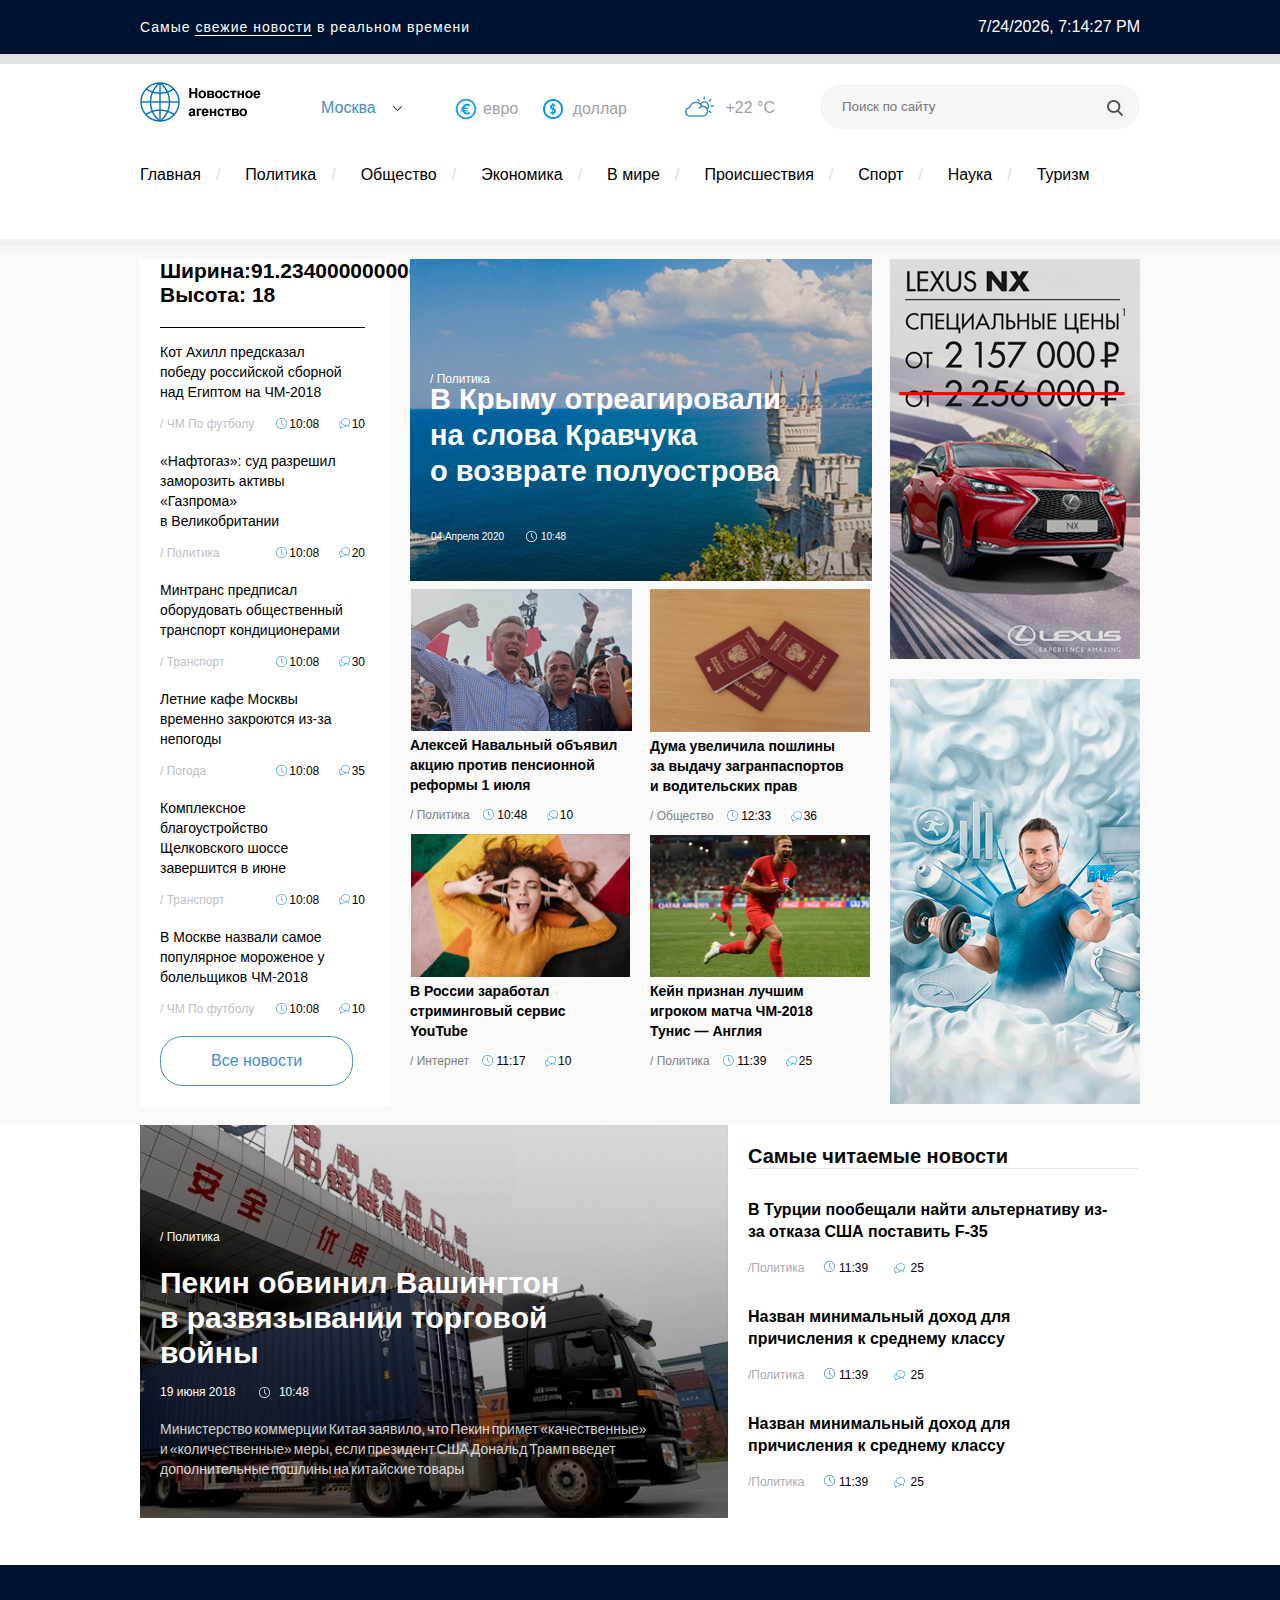
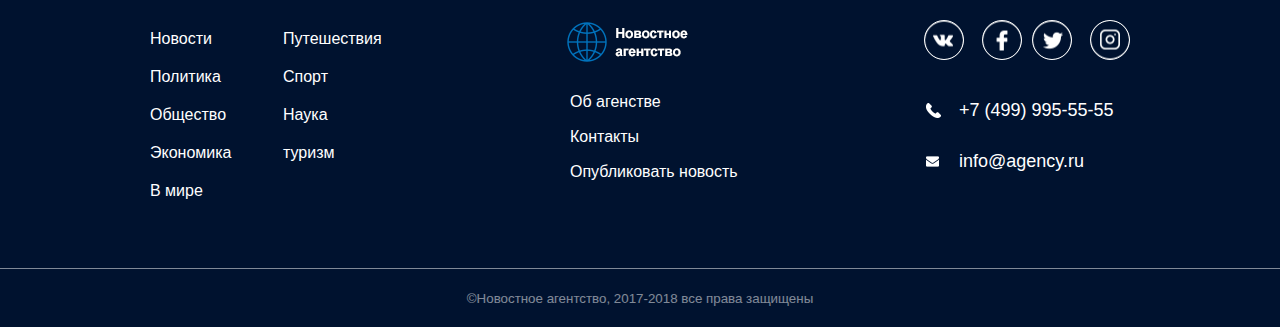
<file: pages/News-and-exchange -rates/index.html>
<!DOCTYPE html  >

<html lang="ru">
<head>
	  <meta http-equiv="Content-Type" content="text/html; charset=utf-8" />

      <title>Новостное агентство</title>

      <link rel="stylesheet" type="text/css" href="styles.css">
</head>

<body>
	<header class="header">
		<div id="header-bar">
			<div class="fixed-container clearfix">
				<h1>Самые <a class="header-bar-link" href="#">свежие новости</a> в реальном времени</h1>

				<time datetime="2020-04-04 12:30" class="bar-date-time"></time>
			</div>
	
		</div><!--end of black bar-->
	
		<div class="fixed-container" >
				<div class="header-left clearfix">
				
					<a href="#"> 
						<img class="header-logo" alt="logotype" src="img/logo.png">
					</a>
				
					<label class="header-left-wrapper">
							Выбор города
						<select class="header-left-select">
							<option value="Москва">Москва</option>
							<option value="Тагил">Тагил</option>
							<option value="Павлово">Павлово</option>
						</select> 
					</label>    
					
				</div>

				<div class="header-course">	
					<span class="euro">евро</span> 
					<span class="dollar">доллар</span> 
				</div>

				<div class="popup-container">
					<div class="popup">
						<div class="pop-euro">euro</div>
						<div class="pop-dollar">dollar</div>
						<button class="popup-delete"></button>
					</div>
				</div>
		
				<div class="header-right clearfix">
				
					<div  class="header-right-temp" title="Погода сегодня">+22 &deg;С </div>
				
					<form class="header-right-btn">
						<input class="header-right-input" type="search" placeholder="Поиск по сайту">
						<button class="search-button" ></button>
					</form>
				
				</div>

				<nav class="nav-container">
					<ul class="nav-list">

						<li class="nav-item">
							<a href="#" class="nav-item-link">Главная</a>
						</li>

						<li class="nav-item">
							<a href="#" class="nav-item-link">Политика</a>
						</li>

						<li class="nav-item">
							<a href="#" class="nav-item-link">Общество</a>
						</li>

						<li class="nav-item">
							<a href="#" class="nav-item-link">Экономика</a>
						</li>

						<li class="nav-item">
							<a href="#" class="nav-item-link">В мире</a>
						</li>

						<li class="nav-item">
							<a href="#" class="nav-item-link">Происшествия</a>
						</li>

						<li class="nav-item">
							<a href="#" class="nav-item-link">Спорт</a>
						</li>

						<li class="nav-item">
							<a href="#" class="nav-item-link">Наука</a>
						</li>

						<li class="nav-item">
							<a href="#" class="last-item-link">Туризм</a>
						</li>

					</ul>
				</nav>
		
		</div><!--end fixed container-->
	</header>

	<main>
		<div id="central-container">
			<div class="fixed-container">
				<section class="column-left">

						<h2 class="news-title">Новости дня</h2>

	 					<article class="news-item" >
							<a href="#" class="news-text">
								<h3 class="news-excerpt">Кот Ахилл предсказал<br> победу российской сборной<br> над Египтом на ЧМ-2018</h3>
						  </a>
							<div class="news-props">
								<a href="#" class="news-props-link">/ ЧМ По футболу</a>
								<div class="news-props-right">
									<time class="news-props-time">10:08</time>
									<a href="/" class="news-comments-link">10</a>
								</div>
							</div>
						</article>
					
						<article class="news-item">
							<a href="#" class="news-text">
								<h3 class="news-excerpt">«Нафтогаз»: суд разрешил заморозить активы «Газпрома»<br> в Великобритании</h3>
							</a>
							<div class="news-props">
								<a href="#" class="news-props-link">/ Политика</a>
								<div class="news-props-right">
									<time class="news-props-time">10:08</time>
									<a href="/" class="news-comments-link">20</a>
								</div>
							</div>
						</article>
					
						<article class="news-item">
							<a href="#" class="news-text-one">
								<h3 class="news-excerpt">Минтранс предписал <br> оборудовать общественный транспорт кондиционерами</h3>
							</a>
							<div class="news-props">
								<a href="#" class="news-props-link">/ Транспорт</a>
	  				 		 <div class="news-props-right">
										<time class="news-props-time">10:08</time>
										<a href="/" class="news-comments-link">30</a>		
								</div>
							</div>
						</article>
					
						<article class="news-item">
							<a href="#" class="news-text">
								<h3 class="news-excerpt">Летние кафе Москвы<br> временно закроются из-за непогоды</h3>
							</a>
							<div class="news-props">
								<a href="#" class="news-props-link">/ Погода</a>
								<div class="news-props-right">
									<time class="news-props-time">10:08</time>
									<a href="/" class="news-comments-link">35</a>
								</div>
							</div>
						</article>

						<article class="news-item" >
							<a href="#" class="news-text">
								<h3 class="news-excerpt">Комплексное благоустройство Щелковского шоссе завершится в июне</h3>
						  </a>
							<div class="news-props">
								<a href="#" class="news-props-link">/ Транспорт</a>
								<div class="news-props-right">
									<time class="news-props-time">10:08</time>
									<a href="/" class="news-comments-link">10</a>
								</div>
							</div>
						</article>

						<article class="news-item" >
							<a href="#" class="news-text">
								<h3 class="news-excerpt">В Москве назвали самое популярное мороженое у болельщиков ЧМ-2018</h3>
						  </a>
							<div class="news-props">
								<a href="#" class="news-props-link">/ ЧМ По футболу</a>
								<div class="news-props-right">
									<time class="news-props-time">10:08</time>
									<a href="/" class="news-comments-link">10</a>
								</div>
							</div>
						</article>
					
					<a href="#" class="news-link left__button">Все новости</a>

				</section><!--end of column left-->

				<section id="column-center">
	  	  	<h5 >title hidden</h5>
					<ul class="center-list">
						<li class="item-big-box">
							<article class="item-big-description"> 
								<img alt="picturies with a tower" src="img/politica.jpg">

								<a class="item-description-link" href="#">/ Политика</a> 

	 							<a href="#">
									 <h2 class="item-big-title"> В Крыму отреагировали<br> на слова Кравчука<br> о возврате полуострова</h2>
								</a>

								<div class="item-big-box-time">    
									<time class="item-big-date" datetime="2020-04-04">04 Апреля 2020</time>    
									<span class="item-big-time">10:48</span>
								</div>
							</article>
						</li>	

	 					<li class="item-center">
							<article class="item-description">         
								<img class="item-description-img"  alt="Navalnyi" src="img/navl.png">
								<h3 class="item-center-subtitle "><a class="item-title__link" href="#">Алексей Навальный объявил акцию против пенсионной реформы 1 июля</a></h3>   
								<div class="item-props">  
									<a href="#" class="item-props-link">/ Политика</a>    
									<time class="item-props-time" datetime="10:48">10:48</time>
									<a href="/" class="item-comments-link">10</a>
								</div>
							</article>
						</li>	

						<li class="item-center">
							<article class="item-description"> 
								<img class="item-center-img"  alt="foreign passport" src="img/pasport.png">            
								<h3 class="item-center-subtitle "> <a class="item-title__link" href="#">Дума увеличила пошлины<br> за выдачу загранпаспортов<br> и водительских прав</a></h3>   
								<div class="item-props">    
									<a href="#" class="item-props-link">/ Общество</a>    
									<time class="item-props-time" datetime="12:33">12:33</time>
									<a href="/" class="item-comments-link">36</a>
								</div>
							</article>
						</li>	

						<li class="item-center">
							<article class="item-description">       
								<img class="item-center-img"  alt="YouTube" src="img/strimming.png"> 
								<h3 class="item-center-subtitle "><a class="item-title__link" href="#">В России заработал стриминговый сервис<br> YouTube</a></h3>   
								<div class="item-props">  
									<a href="#" class="item-props-link">/ Интернет</a>   
									<time class="item-props-time" datetime="11:17">11:17</time> 
									<a href="/" class="item-comments-link">10</a>
								</div>
							</article> 
						</li>	

						<li class="item-center">
							<article class="item-description">
								<img class="item-center-img" alt="kein football" src="img/kein.png">
								<h3 class="item-center-subtitle "><a class="item-title__link" href="#">Кейн признан лучшим<br> игроком матча ЧМ-2018<br> Тунис — Англия</a></h3>   
								<div class="item-props">  
									<a href="#" class="item-props-link">/ Политика</a>    
									<time class="item-props-time" datetime="11:39">11:39</time>
									<a href="/" class="item-comments-link">25</a>
								</div>
							</article>
						</li>
					</ul> 

				</section><!--end of column center-->

				<aside id="column-right">
					<a href="#"><img alt="Lexus NX" src="img/banner-1.png"></a>
					<a href="#"><img alt="sportsman" src="img/banner-2.png"></a>
				</aside>

			</div><!--end of fixed container in central container-->
		</div><!--end of central container-->

		<section id="special-news">
			<h5 class="special-invicible-title">Nothing</h5>
			<div class="fixed-container">

				<article class="special-teams">
					<img class="special-teams-img" alt="big car" src="img/mover.jpg">

					<a class="special-teams-link" href="#">/ Политика</a>

					<h2 class="special-teams-title">Пекин обвинил Вашингтон <br> в развязывании торговой <br> войны</h2>
					<div class="special-time-block">
						<time class="special-date" datetime="2020-04-04">19 июня 2018</time>    
						<time class="special-time" datetime="10:48">10:48</time>    
					</div>
					
					<p class="special-teams-description">Министерство коммерции Китая заявило, что Пекин примет «качественные» и «количественные» меры, если президент США Дональд Трамп введет дополнительные пошлины на китайские товары</p>  
				</article><!--End of down-->

				<section id="top-news">	  

					<h2 class="top-news-title">Самые читаемые новости</h2>

					<div class="top-news-list">
							<article class="top-news-info">
								<a href="#" class="top-news-link">
									<h3 class="top-news-subtitle"> В Турции пообещали найти альтернативу из-за отказа США поставить F-35</h3>
									<span class="top-news-props">/Политика</span>
									<time class="top-news-time" datetime="11:39">11:39</time>
									<span class="top-comments-link">25</span>
								</a>
							</article>

							<article class="top-news-info"> 	
							  <a href="#" class="top-news-link">
									<h3 class="top-news-subtitle"> Назван минимальный доход для причисления к среднему классу‍</h3>
									<span  class="top-news-props">/Политика</span>
									<time class="top-news-time" datetime="11:39">11:39</time>
									<span class="top-comments-link">25</span>
								</a>
							</article>	
					
							<article class="top-news-info">
							  <a href="#" class="top-news-link">
									<h3 class="top-news-subtitle"> Назван минимальный доход для причисления к среднему классу‍</h3>
									<span class="top-news-props">/Политика</span>
									<time class="top-news-time" datetime="11:39">11:39</time>
									<span class="top-comments-link">25</span>
								</a>
							</article>
					</div>

				</section><!--end of total news-->
			</div><!--end fixed container special news-->
		</section><!--end of special news-->
	</main>

	<footer>
		<div class="fixed-container footer-container">

					<nav class="footer-nav-columns">
						<ul class="footer-list">

							<li class="footer-item">
								<a class="footer-item-link" href="#">Новости</a>
							</li>

							<li class="footer-item">
								<a class="footer-item-link" href="#">Политика</a>
							</li>

							<li class="footer-item">
								<a class="footer-item-link" href="#">Общество</a>
							</li>

							<li class="footer-item">
								<a class="footer-item-link" href="#">Экономика</a>
							</li>

							<li class="footer-item">
								<a class="footer-item-link" href="#">В мире</a>
							</li>

							<li class="footer-item">
								<a class="footer-item-link" href="#">Путешествия</a>
							</li>

							<li class="footer-item">
								<a class="footer-item-link" href="#">Спорт</a>
							</li>

							<li class="footer-item">
								<a class="footer-item-link" href="#">Наука</a>
							</li>

							<li class="footer-item">
								<a class="footer-item-link" href="#">туризм</a>
							</li>
						</ul>
					</nav>

			<div class="footer-information">
			
					<a href="#" class="footer-information-logo"> 
						<img  alt="logotype" src="img/logotype.png">
					</a>
		
				<ul class="information-list">

					<li class="information-item">
						<a class="information-item-link"  href="#">Об агенстве</a>
					</li>

					<li class="information-item">
						<a class="information-item-link"  href="#">Контакты</a>
					</li>

					<li class="information-item">
						<a class="information-item-link" href="#">Опубликовать новость</a>
					</li>
				</ul>
			</div>

			<div class="footer-contacts">
				<ul class="contacts-list">
	 				<li class="contacts-list-item">
						 <a href="http://vk.com" target="_blank"></a>
						</li>
						
	 				<li class="contacts-list-item">
						 <a href="http://www.facebook.com" target="_blank"></a>
						</li>
						
	 				<li class="contacts-list-item">
						 <a href="http://twitter.com" target="_blank"></a>
						</li>
						
	 				<li class="contacts-list-item">
						 <a href="http://www.instagram.com" target="_blank"></a>
						</li>
						
				</ul>

				<ul class="footer-contacts-numbers-list">
	 				<li class="contacts-numbers-item">
						 <a class="numbers-item-tel" href="tel:8-499-995-55-55">+7 (499) 995-55-55</a>
						</li>

	 				<li class="contacts-numbers-item">
						 <a class="numbers-item-mail" href="mailto:info@agency.ru">info@agency.ru</a>
						</li>
				</ul>
			</div>
		</div><!--end of fixed container-->

		<div class="footer-company">
			<small>&copy;Новостное агентство, 2017-2018 все права защищены</small>
		</div>

	</footer>

	<script src="jquery-3.5.0.min.js"></script>
	<script src="script.js"></script>

</body>
</html>
</file>
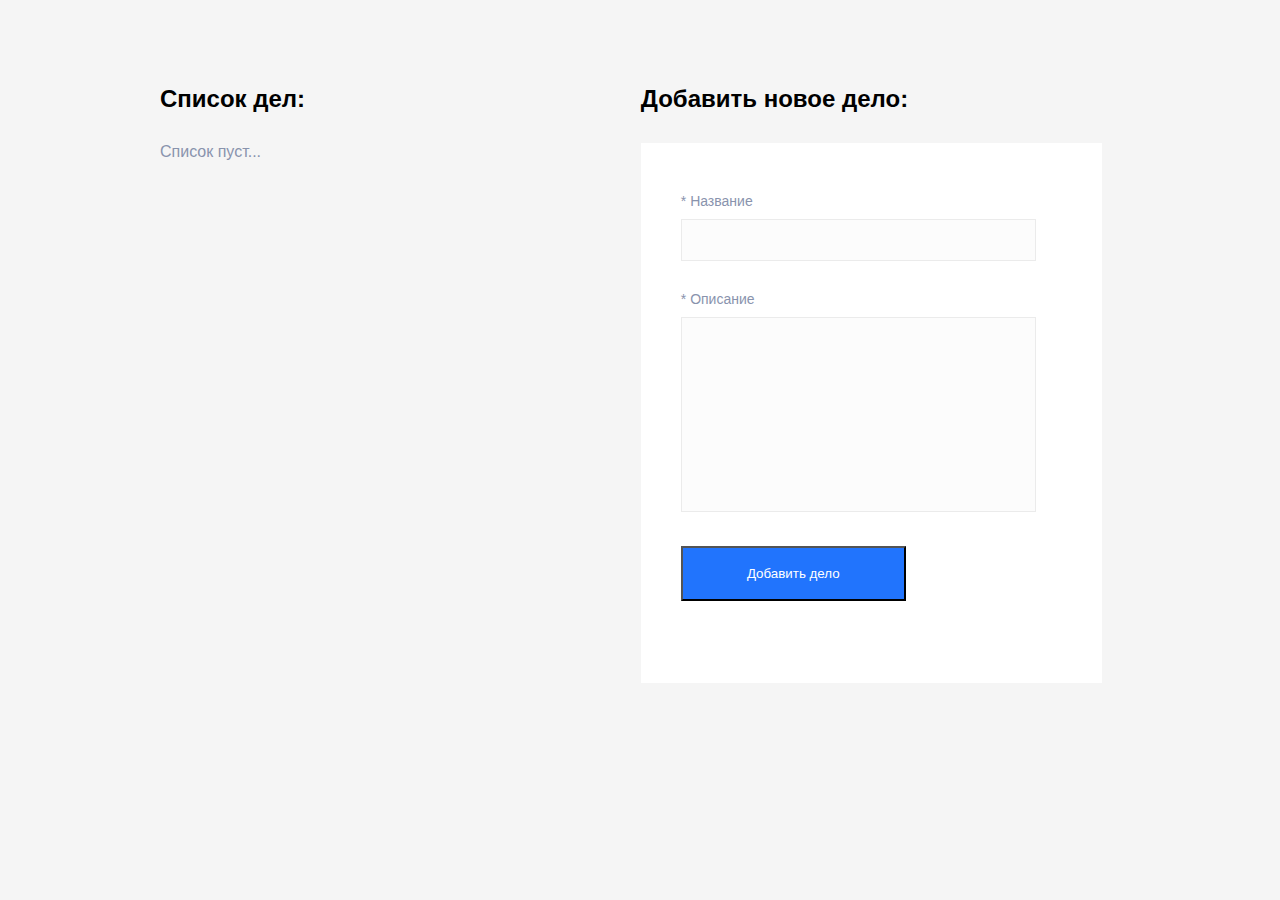
<file: pages/to-do-list-app/index.html>
<!DOCTYPE html>
<html lang="en">
<head>
  <meta charset="UTF-8">
  <meta name="viewport" content="width=device-width, initial-scale=1.0">
  <link rel="stylesheet" href="css/styles.css">
  <title>Document</title>
</head>
<body>
	<div class="container">
		<div class="column__left">
			<h2>Список дел:</h2>
			<div class="comments__none">Список пуст...</div>
			<div class="comments__list">	</div>
		</div>
		
		<div class="column__right">
			<h2>Добавить новое дело:</h2>
				<div class="right__container">
					<div class="about">* Название</div>
					<input class="field__name" type="text" name="title" >
					<div class="about">* Описание</div>
					<textarea class="description"></textarea>
					<button class="comments__add">Добавить дело</button>
				</div>
			</div>
	</div>
  
  <script src="jquery-3.5.0.min.js"></script>
  <script src="script.js"></script>
  
</body>
</html>
</file>
<file: pages/Animation_example/css/style.css>
@font-face {
	font-family: 'Gilroy';
	src: url('../fonts/TTFirsNeue-Regular.woff2') format('woff2');
	font-display: swap;
	font-weight: 400;
	font-style: normal;
}

@font-face {
	font-family: 'Gilroy';
  src: url('../fonts/TTFirsNeue-Bold.woff2') format('woff2');
	font-display: swap;
	font-weight: 700;
	font-style: normal;
}

* {
	box-sizing: border-box;
}

body {
	margin: 0;
  font-family: 'Gilroy', sans-serif;
  min-width: 1333px;
}

a {
	color: inherit;
	text-decoration: none;
}

.site {
  overflow: hidden;
}

img {
  max-width: 100%;
}

.btn-reset {
  border: none;
  padding: 0;
  background-color: transparent;
  cursor: pointer;
}

.visually-hidden {
  position: absolute !important;
  clip: rect(1px 1px 1px 1px);
  /* IE6, IE7 */
  clip: rect(1px, 1px, 1px, 1px);
  padding: 0 !important;
  border: 0 !important;
  height: 1px !important;
  width: 1px !important;
  overflow: hidden;
}

.list-reset {
  margin: 0;
  padding: 0;
  list-style: none;
}

.container {
  max-width: 1780px;
  padding: 0 30px;
  margin: 0 auto;
}

.header {
  position: absolute;
  left: 0;
  top: 0;
  width: 100%;
  z-index: 5;
  padding-top: 55px;
  padding-bottom: 47px;
  border-bottom: 2px solid #C4C4C4;
}

.header::after {
  content: "";
  position: absolute;
  top: 0;
  right: 0;
  width: 14.5%;
  height: 100%;
  background-color: #373737;
}

.logo {
  position: absolute;
  left: 50%;
  top: 50%;
  transform: translate(-50%, -50%);
}

.burger {
  position: relative;
  width: 49px;
  height: 36px;
}

.burger__line {
  position: absolute;
  left: 0;
  top: 0;
  display: inline-block;
  width: 100%;
  height: 4px;
  background-color: #fff;
}

.burger__line:nth-child(2) {
  top: 50%;
  transform: translateY(-50%);
  width: 78%;
}

.burger__line:nth-child(3) {
  width: 66%;
  top: auto;
  bottom: 0;
}

.header__container {
  display: flex;
  align-items: center;
  justify-content: space-between;
}

.header__nav {
  position: relative;
  z-index: 3;
}

.nav__link {
  font-weight: 700;
  font-size: 20px;
  line-height: 26px;
  color: #FFFFFF;
}

.nav__link:not(:last-child) {
  margin-right: 76px;
}

.nav__link--arrow {
  background-image: url("../img/arrow.svg");
  background-position: right center;
  background-repeat: no-repeat;
  padding-right: 70px;
}

.hero {
  padding-top: 140px;
  overflow: hidden;
  height: 100vh;
  /* min-height: 1080px; */
  width: 100%;
  background-image: url("../img/bg.jpg");
  background-position: center;
  background-size: cover;
  background-repeat: no-repeat;
}

.hero__left {
  max-width: 737px;
}

.hero__title {
  margin: 0;
  margin-bottom: 40px;
  font-weight: 700;
  font-size: 80px;
  line-height: 103px;
  color: #FFFFFF;
  opacity: 0;
}

.hero__descr {
  margin: 0;
  margin-bottom: 58px;
  font-weight: 400;
  font-size: 40px;
  line-height: 52px;
  color: #FFFFFF;
  opacity: 0;
}

.hero__btn {
  font-weight: 700;
  font-size: 20px;
  color: #000000;
  padding: 33px 38px;
  opacity: 0;
}

.photos {
  position: relative;
  display: flex;
  align-items: flex-end;
  justify-content: flex-end;
}

.photos__shape {
  position: absolute;
  right: 0;
  bottom: 0;
  width: 843px;
  height: 504px;
  background: #000000;
  border: 1px solid #FFFFFF;
  padding-left: 40px;
  padding-right: 26px;
  padding-bottom: 55px;
}

.photos__author {
  color: #fff;
  position: absolute;
  bottom: calc(100% + 22px);
  left: 50%;
  transform: translateX(-50%);
  font-weight: 400;
  font-size: 20px;
  line-height: 26px;
  color: #FFFFFF;
  text-align: center;
  width: 100%;
  opacity: 0;
}

.photos__author a {
  border-bottom: 1px solid #FFFFFF;
}

.photos__head {
  display: flex;
  align-items: center;
  justify-content: space-between;
  padding: 12px 0;
  padding-right: 12px;
}

.photos-wrap {
  display: grid;
  gap: 26px;
  grid-template-columns: repeat(3, 1fr);
  grid-template-rows: repeat(2, 192px);
}

.photos-wrap img:first-child {
  grid-column: 2 span;
  grid-row: 2 span;
}

.photos-wrap img {
  width: 100%;
  height: 100%;
  opacity: 0;
}

.photos__shape:last-child {
  position: initial;
}

.photos__shape:nth-last-child(2) {
  bottom: 40px;
  left: -20px;
  z-index: 3;
}

.photos__shape:nth-last-child(3) {
  bottom: 80px;
  left: -40px;
  z-index: 4;
}

.photos__shape:nth-last-child(4) {
  bottom: 120px;
  left: -60px;
  z-index: 5;
}

.photos__shape:nth-last-child(5) {
  bottom: 160px;
  left: -80px;
  z-index: 6;
}

.hero__container {
  height: 100%;
  padding-top: 240px;
  display: flex;
  justify-content: space-between;
}

.menu {
  position: absolute;
  left: 0;
  top: 0;
  z-index: 100;
  height: 100vh;
  width: 100%;
  background-color: #373737;
}

.menu__top {
  padding: 49px 0;
  background-color: #111;
}

.close {
  width: 36px;
  height: 36px;
  background-image: url("../img/close.svg");
  background-position: center;
  background-size: cover;
  background-repeat: no-repeat;
}

.menu__container {
  display: flex;
  justify-content: space-between;
  padding-top: 73px;
  padding-bottom: 50px;
}

.menu__nav {
  padding-top: 10px;
  margin-bottom: 135px;
}

.menu__nav .nav__link {
  font-size: 40px;
}

.menu__nav .nav__item:not(:last-child) {
  margin-bottom: 51px;
}

.social__link {
  display: inline-block;
  width: 58px;
  height: 58px;
  background-position: center;
  background-repeat: no-repeat;
  background-size: cover;
}

.social__link--vk {
  background-image: url("../img/vk.svg");
}

.social__link--insta {
  background-image: url("../img/instagram.svg");
}

.social__link--fb {
  background-image: url("../img/fb.svg");
}

.social {
  display: flex;
  align-items: center;
}

.social__item:not(:last-child) {
  margin-right: 36px;
}

.menu__right {
  display: flex;
}

.sub-menu {
  color: #fff;
}

.sub-menu__title {
  margin: 0;
  margin-bottom: 34px;
  font-weight: 400;
  font-size: 40px;
}

.sub-menu__link {
  font-weight: 400;
  font-size: 20px;
  color: #999;
}

.sub-menu:not(:last-child) {
  margin-right: 90px;
}

.sub-menu__item:not(:last-child) {
  margin-bottom: 17px;
}

a {
  transition: color 0.3s;
}

a:hover {
  color: #5a5a5a;
}

.social__link,
.close,
.burger {
  transition: opacity 0.3s;
}

.social__link:hover,
.close:hover,
.burger:hover {
  opacity: 0.7;
}

@media (max-height: 1079px) {
  .hero__container {
    padding-top: 170px;
  }

  .menu__container {
    padding: 30px;
  }

  .menu__nav {
    margin-bottom: 80px;
  }

  .photos__shape {
    width: 700px;
    height: 450px;
    padding: 30px;
    padding-top: 0;
  }

  .photos-wrap {
    grid-template-rows: repeat(2, 170px);
  }
}

@media (max-height: 800px) {
  .hero {
    min-height: 640px;
  }

  .menu {
    min-height: 640px;
  }

  .hero__container {
    padding-top: 50px;
  }

  .photos__shape {
    width: 600px;
    height: 300px;
    padding: 30px;
    padding-top: 0;
  }

  .photos-wrap {
    grid-template-rows: repeat(2, 100px);
  }

  .hero__left {
    max-width: 40%;
  }

  .hero__title {
    font-size: 55px;
    line-height: 70px;
  }

  .hero__descr {
    font-size: 24px;
    line-height: 30px;
  }

  .hero__btn {
    font-size: 16px;
    padding: 20px 25px;
  }

  .header {
    padding: 20px 0;
  }

  .menu__top {
    padding: 20px 0;
  }

  .nav__link {
    font-size: 16px;
  }

  .burger {
    width: 39px;
    height: 26px;
  }

  .logo {
    text-align: center;
  }

  .logo img {
    max-width: 70%;
  }

  .menu__nav .nav__link {
    font-size: 30px;
  }

  .menu__nav .nav__item:not(:last-child) {
    margin-bottom: 20px;
  }
}
</file>
<file: pages/Evclid/css/style.css>
* {
  box-sizing: border-box;
}

body {
  color: var(--black-color);
  font-family: 'Montserrat', sans-serif;
  font-weight: 400;
  background-color: var(--white-color);
}

@font-face {
  font-family: 'Montserrat';
  font-weight: 900;
  font-style: normal;
  font-display: swap;
  src: local("MontserratBlack"), local("Montserrat-Black"),
       url('../fonts/MontserratBlack.woff2') format('woff2'),
       url('../fonts/MontserratBlack.woff') format('woff');
}

@font-face {
  font-family: 'Montserrat';
  font-weight: 800;
  font-style: normal;
  font-display: swap;
  src: local("MontserratExtraBold"), local("Montserrat-ExtraBold"),
       url('../fonts/MontserratExtraBold.woff2') format('woff2'),
       url('../fonts/MontserratExtraBold.woff') format('woff');
}

@font-face {
  font-family: 'Montserrat';
  font-weight: 700;
  font-style: normal;
  font-display: swap;
  src: local("MontserratBold"), local("Montserrat-Bold"),
       url('../fonts/MontserratBold.woff2') format('woff2'),
       url('../fonts/MontserratBold.woff') format('woff');
}

@font-face {
  font-family: 'Montserrat';
  font-weight: 600;
  font-style: normal;
  font-display: swap;
  src: local("MontserratSemiBold"), local("Montserrat-SemiBold"),
       url('../fonts/MontserratSemiBold.woff2') format('woff2'),
       url('../fonts/MontserratSemiBold.woff') format('woff');
}

@font-face {
  font-family: 'Montserrat';
  font-weight: 500;
  font-style: normal;
  font-display: swap;
  src: local("MontserratMedium"), local("Montserrat-Medium"),
       url('../fonts/MontserratMedium.woff2') format('woff2'),
       url('../fonts/MontserratMedium.woff') format('woff');
}

@font-face {
  font-family: 'Montserrat';
  font-weight: 400;
  font-style: normal;
  font-display: swap;
  src: local("MontserratRegular"), local("Montserrat-Regular"),
       url('../fonts/MontserratRegular.woff2') format('woff2'),
       url('../fonts/MontserratRegular.woff') format('woff');
}

@font-face {
  font-family: 'Montserrat';
  font-weight: 300;
  font-style: normal;
  font-display: swap;
  src: local("MontserratLight"), local("Montserrat-Light"),
       url('../fonts/MontserratLight.woff2') format('woff2'),
       url('../fonts/MontserratLight.woff') format('woff');
}

@font-face {
  font-family: 'Montserrat';
  font-weight: 200;
  font-style: normal;
  font-display: swap;
  src: local("MontserratExtraLight"), local("Montserrat-ExtraLight"),
       url('../fonts/MontserratExtraLight.woff2') format('woff2'),
       url('../fonts/MontserratExtraLight.woff') format('woff');
}

@font-face {
  font-family: 'Montserrat';
  font-weight: 100;
  font-style: normal;
  font-display: swap;
  src: local("MontserratThin"), local("Montserrat-Thin"),
       url('../fonts/MontserratThin.woff2') format('woff2'),
       url('../fonts/MontserratThin.woff') format('woff');
}

:root {
  --white-color: #fff;
  --black-color: #333;
  --block-color: #cacaca;
  --container-color: #e5e5e5;
  --hover-link: #ff9900;
  --radius: 32px;
}

/*global styles*/

.title-reset {
  padding: 0;
  margin: 0;
}

.link-style {
  text-decoration: none;
  color: var(--black-color);
}

.container {
  margin: 0 auto;
  max-width: 1830px;
  min-width: 320px;
  padding-right: 22px;
  padding-left: 38px;
  background-color: var(--white-color);
}

.section-style {
  padding-left: var(--gap);
}

.stop-scroll {
  overflow: hidden;
}

.btn-reset {
  border: none;
  background-color: inherit;
  cursor: pointer;
}

.p-reset {
  margin: 0;
  padding: 0;
}

.visibility-hidden {
  position: absolute !important;
  clip: rect(1px 1px 1px 1px);
  clip: rect(1px, 1px, 1px, 1px);
  padding: 0 !important;
  border: 0 !important;
  height: 1px !important;
  width: 1px !important;
  overflow: hidden;
}

/*header*/

.header {
  margin-bottom: 50px;
  background-color: var(--white-color);
  box-shadow: 0px 5px 40px 0px #0000001A;
}

.header__block {
  position: relative;
  display: flex;
  align-items: center;
  padding-top: 11px;
  padding-bottom: 12px;
}

.header__burger {
  display: none;
  padding: 0;
}

.burger {
  display: none;
  padding: 0;
}

.header__logo {
  margin-right: auto;
}

.header__logo-img {
  width: 224px;
  transform: translateX(7px) translateY(3px);
}

.header__nav {
  flex-basis: 40%;
  margin-right: 13%;
}

.header__list {
  display: flex;
  justify-content: space-between;
  padding: 0;
  margin: 0;
}

.header__item >
.header__link {
    text-decoration: none;
    color: var(--black-color);
}

.header__item {
  list-style-type: none;
}

.header__link {
  display: block;
  position: relative;
  text-align: center;
  line-height: 20px;
  font-size: 18px;
  font-weight: 600;
}

.header__link::after {
  content: "";
  position: absolute;
  left: 0;
  bottom: 0;
  width: 100%;
  height: 2px;
  background-color: #FF9900;
  opacity: 0;
  transition: opacity 0.3s ease-in-out;
}

.header__link:hover::after {
  opacity: 1;
  transition: opacity 0.3s ease-in-out;
}

.header__link:focus {
  outline: 2px solid #FF9900;
  outline-offset: 2px;
  transition: outline 0.3s ease-in-out;
}

.header__link:focus::after {
  opacity: 0;
  transition: opacity 0.3s ease-in-out;
}

.header__link:active {
  outline: none;
  color: #E1670E;
  transition: color 0.3s ease-in-out;
}

.header__link:active::after {
  outline: none;
  color: #E1670E;
  opacity: 1;
  transition: opacity 0.3s ease-in-out;
}

.header__btn {
  padding-top: 12px;
  padding-right: 0;
  padding-bottom: 12px;
  padding-left: 30px;
  border: none;
  cursor: pointer;
  background-color: var(--white-color);
  background-position: center;
  background-repeat: no-repeat;
}

.btn-icon {
  stroke: var(--black-color);
  transition: stroke 0.3s ease-in-out;
}

.btn-icon:hover {
  stroke: var(--hover-link);
  transition: stroke 0.3s ease-in-out;
}

.btn-icon:active {
  stroke: var(--black-color);
  outline: 2px solid var(--hover-link);
  outline-offset: 3px;
  transition: stroke 0.3s ease-in-out;
}

.header__search-form {
  display: flex;
  position: absolute;
  width: 490px;
  margin-right: 30px;
  padding-top: 16px;
  padding-right: 13px;
  padding-bottom: 11px;
  padding-left: 32px;
  top: 16px;
  right: -28px;
  border-radius: 24px;
  box-shadow: 0px 0px 20px 0px #0000001F;
  background: var(--white-color);
  visibility: hidden;
  transform: translateX(120%);
  transition: transform 0.5s ease-in-out, visibility 0.3s ease-in-out;
}

.header__search-form--active {
  transform: none;
  visibility: visible;
  transition: transform 0.5s ease-in-out, visibility 0.3s ease-in-out;
}

.header__search-input {
  margin-right: 15px;
  padding-bottom: 5px;
  width: 412px;
  outline: none;
  border: none;
  border-bottom: 1px solid #dcdcdc;
}

.header__search-input[placeholder] {
  font-size: 18px;
  font-weight: 500;
  line-height: 22px;
  letter-spacing: 0em;
  text-align: left;
  color: #adadad;
}

.header__search-btn {
  margin-right: 22px;
  padding: 0;
  border: none;
  cursor: pointer;
  background-color: var(--white-color);
}

.search__btn-icon {
  stroke: var(--hover-link);
  transition: stroke 0.3s ease-in-out;
  transition: stroke 0.3s ease-in-out, outline 0.3s ease-in-out;
}

.search__btn-icon:hover {
  stroke: var(--black-color);
  transition: stroke 0.3s ease-in-out;
  transition: stroke 0.3s ease-in-out;
}

.search__btn-icon:focus {
  stroke: var(--black-color);
  outline: 2px solid var(--hover-link);
  outline-offset: 3px;
  transition: stroke 0.3s ease-in-out, outline 0.3s ease-in-out;
}

.btn-icon:active {
  stroke: var(--hover-link);
  transition: stroke 0.3s ease-in-out;
}

.search__reset {
  border: none;
  background-color: var(--white-color);
  cursor: pointer;
}

.reset__svg {
  stroke: var(--block-color);
  transition: stroke 0.3s ease-in-out, fill 0.3s ease-in-out;
}

.reset__rect {
  fill: var(--block-color);
}

.reset__svg:focus {
  stroke: var(--block-color);
  outline: 2px solid var(--hover-link);
  outline-offset: 3px;
}

.reset__svg:hover {
  stroke: var(--hover-link);
  transition: stroke 0.3s ease-in-out;
}

.reset__svg:hover > .reset__rect {
  fill: var(--hover-link);
  transition: fill 0.3s ease-in-out;
}

.reset__svg:active {
  outline: none;
  stroke: #000;
}

.reset__svg:active > .reset__rect {
  fill: #000;
  transition: fill 0.3s ease-in-out;
}

/*main */
.main-content {
  display: flex;
  flex-direction: column;
  background-color: var(--white-color);
}

/* section hero */

.hero {
  position: relative;
  margin-bottom: 45px;
  color: var(--white-color);
}

.hero__content {
  position: relative;
  z-index: 1;
}

.hero .swiper {
  position: absolute;
  left: 0;
  right: 0;
  top: 0;
  bottom: 0;
}

.swiper-slide {
  max-width: 100%;
  border-radius: 34px;
  background-repeat: no-repeat;
  background-size: cover;
}

.slide-one {
  background-image: url('../img/imgDsctp/hero.jpg');
}

.slide-two {
  background-image: url('../img/imgDsctp/hero1920-2.jpg');
}

.slide-three {
  background-image: url('../img/imgDsctp/hero1920-3.jpg');
}

.hero__text {
  position: relative;
  padding-top: 99px;
  padding-left: 82px;
  padding-bottom: 103px;
  max-width: 57%;
  z-index: 1;
}

.hero__title {
  margin-bottom: 2.5%;
  font-weight: 800;
  font-size: 70px;
  line-height: 87px;
  word-spacing: -9px;
  letter-spacing: 1px;
}

.hero__descr {
  margin-bottom: 9.5%;
  font-size: 24px;
  font-weight: 700;
  line-height: 29px;
  letter-spacing: 0em;
}

.hero__btn {
  padding-right: 38px;
  padding-left: 38px;
  font-weight: bold;
  font-size: 23px;
  line-height: 76px;
  color: var(--white-color);
  border-radius: 16px;
  background-color: var(--hover-link);
  transition: background-color 0.3s ease-in-out;
  z-index: 1;
}

.hero__btn:focus {
  outline: 1px solid var(--hover-link);
  outline-offset: 2px;
}

.hero__btn:hover {
  background-color: rgba(255, 153, 0, 0.7);
  transition: background-color 0.3s ease-in-out;
}

.hero__btn:active {
  outline: none;
  background-color: #E1670E;
  transition: background-color 0.3s ease-in-out;
}

.hero__btn-text {
  font-family: sans-serif;
  font-weight: 600;
  font-size: 24px;
  word-spacing: 10px;
  line-height: 29px;
  color: var(--white-color);
}

.swiper-horizontal>.swiper-pagination-bullets, .swiper-pagination-bullets.swiper-pagination-horizontal, .swiper-pagination-custom, .swiper-pagination-fraction {
  left: 1%;
  bottom: 28px;
}

.swiper-horizontal>.swiper-pagination-bullets .swiper-pagination-bullet, .swiper-pagination-horizontal.swiper-pagination-bullets .swiper-pagination-bullet {
  margin-right: 15px;
}

.swiper-pagination-bullet {
  width: 15px;
  height: 15px;
  transition: background-color 0.3s ease-in-out;
}

.swiper-pagination-bullet:hover {
  background-color: var(--white-color);
  transition: background-color 0.3s ease-in-out;
}

.swiper-pagination-bullet-active {
  background-color: var(--white-color);
}

/*section About*/

.about-us {
  margin-bottom: 98px;
}

.about-us__title {
  margin-bottom: 21px;
  font-size: 48px;
  font-weight: 400;
  line-height: 59px;
  letter-spacing: 0em;
  text-align: left;
}

.about-us__descr {
  margin-bottom: 50px;
  max-width: 70%;
  line-height: 32px;
}

.about-us__content {
  display: flex;
  justify-content: space-between;
}

.about-us__left {
  position: relative;
  width: 49%;
}

.about-us__img {
  width: 100%;
  object-fit: cover;
}

.about-us__block {
  position: absolute;
  bottom: 3px;
  display: flex;
  padding-top: 52px;
  padding-right: 47px;
  padding-bottom: 56px;
  padding-left: 50px;
  align-items: center;
  background-color: rgba(0, 0, 0, 0.5);
  border-radius: 32px;
}

.about-us__paragraph {
  margin: 0;
  margin-right: auto;
  max-width: 64%;
  font-weight: bold;
  font-size: 16px;
  line-height: 30px;
  color: var(--white-color);
}

.about-us__link-btn {
  padding: 18px 38px;
  text-align: center;
  color: var(--white-color);
  line-height: 20px;
  border: 3px solid var(--hover-link);
  border-radius: 16px;
  transition: background-color 0.3s ease-in-out, color 0.3s ease-in-out;
  text-decoration: none;
}

.about-us__link-btn:hover,
.about-us__link-btn:focus {
  color: var(--white-color);
  background-color: var(--hover-link);
  transition: background-color 0.3s ease-in-out, color 0.3s ease-in-out;
}

.about-us__link-btn:active {
  border: 3px solid #E1670E;
  background-color: #E1670E;
  transition: background-color 0.3s ease-in-out, border 0.3s ease-in-out;
}

.about-us__right {
  width: 49.1%;
}

.about-us__list {
  display: flex;
  flex-direction: column;
  justify-content: space-between;
  margin: 0;
  padding: 0;
}

.about-us__item {
  border: 1px solid #CACACA;
  border-radius: var(--radius);
  list-style-type: none;
  border-radius: 24px;
}

.about-us__item:not(:last-child) {
  margin-bottom: 32px;
}

.about-us__link {
  display: flex;
  justify-content: space-between;
  cursor: pointer;
  padding-top: 65px;
  padding-right: 113px;
  padding-bottom: 62px;
  padding-left: 57px;
  color: black;
}

.about-us__wrapper {
  max-width: 65%;
}

.about-us__list-title {
  margin-bottom: 10px;
  font-size: 24px;
  font-weight: 700;
  line-height: 29px;
  letter-spacing: 0em;
}

.about-us__info{
  line-height: 35px;
}

.about-us__info {
  font-size: 16px;
  font-weight: 400;
  line-height: 32px;
  text-decoration: none;
  color: var(--black-color);
}

/*section work*/

.work {
  margin-bottom: 108px;
}

.work__title {
  margin-bottom: 47px;
  font-size: 48px;
  font-weight: 400;
  line-height: 59px;
}

.work__list {
  margin-top: 0;
  margin-bottom: 50px;
  padding: 0;
}

.work__item {
  position: relative;
  display: inline-block;
}

.work__item:not(:last-child) {
  margin-right: 65px;
}

.item__btn {
  font-size: 18px;
  transition: color .2s ease-in-out;
  text-decoration: none;
  color: var(--black-color);
}

.work__item--active {
  color: var(--hover-link);
}

.item__btn:hover {
  transition: color .2s ease-in-out;
  color: var(--hover-link);
}

.item__btn:focus {
  outline: 1px solid var(--hover-link);
  outline-offset: 5px;
  transition: outline .2s ease-in-out;
}

.item__btn:focus:hover {
  outline: none;
}

.item__btn:active {
  color: #E1670E;
  transition: color .2s ease-in-out;
}

.work__detalis {
  display: flex;
}

.work__description {
  display: flex;
  margin-right: auto;
  width: 44%;
  flex-direction: column;
}

.work__description-wrapper {
  display: none;
}

.work__description--active {
  display: block;
}

.work__description-title {
  margin-bottom: 8px;
  font-size: 24px;
  font-weight: bold;
  line-height: 26px;
}

.work__description-block {
  margin-bottom: 11px;
}

.work__description-text {
  padding: 0;
  margin: 0;
  font-weight: 400;
  Font-size: 16px;
  Line-height: 36px;
}

.work__links {
  display: flex;
  justify-content: space-between;
  max-width: 45.5%;
}

.work__link-detalis,
.work__link-contract {
  border-radius: 16px;
  text-decoration: none;
  color: var(--black-color);
}

.work__link-detalis {
  padding-left: 40px;
  padding-right: 38px;
  margin-right: 33px;
  text-align: center;
  font-weight: bold;
  line-height: 62px;
  color: var(--white-color);
  background-color: var(--hover-link);
  transition: color .3s ease-in-out, background-color .3s ease-in-out;
}

.work__link-detalis:hover {
  background-color: #F7B045;
  transition: background-color .3s ease-in-out;
}

.work__link-detalis:active {
  background-color: #E1670E;
  transition: background-color .3s ease-in-out;
}

.work__link-contract {
  padding-right: 38px;
  padding-left: 33px;
  text-align: center;
  font-weight: bold;
  line-height: 62px;
  border: solid 1px var(--black-color);
  transition: background-color .3s ease-in-out;
}

.work__link-contract:hover {
  color: var(--white-color);
  border: 1px solid #666;
  background-color: #666;
  transition: background-color .3s ease-in-out;
}

.work__link-contract:active {
  color: var(--white-color);
  border: 1px solid var(--black-color);
  background-color: var(--black-color);
  transition: background-color .3s ease-in-out, color .3s ease-in-out;
}

.work__img {
  display: none;
  max-width: 49%;
  padding-top: 4px;
}

.work__img--active {
  display: block;
}

.work__img-pict {
  width: 100%;
  border-radius: var(--radius);
}

/*section question*/

.question {
  margin-bottom: 108px;
}

.question__title {
  margin-bottom: 31px;
  font-weight: normal;
  font-size: 48px;
  line-height: 59px;
}

.question__list{
  margin: 0;
  padding: 0;
}

.question__item {
  display: flex;
  justify-content: space-between;
  align-items: center;
}

.question__item-btn {
  display: flex;
  flex-basis: 100%;
  justify-content: space-between;
  margin-top: -1px;
  padding-top: 40px;
  padding-bottom: 20px;
  border-top: 1px solid #CACACA;
  border-bottom: 1px solid #CACACA;
  text-align: left;
  Font-style: Bold;
  font-size: 24px;
  font-weight: 700;
  line-height: 32px;
  letter-spacing: 0em;
  transition: color 0.3s ease-in-out, background-color 0.3s ease-in-out;
}

.question__item-btn:hover,
.question__item-btn:focus {
  z-index: 1;
  border-color: var(--hover-link);
  color: var(--hover-link);
  transition: color 0.3s ease-in-out;
}

.question__item-btn:hover .accordion__plus {
  background-color: var(--hover-link);
  transition: background-color 0.3s ease-in-out;
}

.question__item-btn:hover .plus,
.question__item-btn:focus .plus {
  background-color: var(--white-color);
  transition: background-color 0.3s ease-in-out;
}

.question__item-btn:active {
  color: #000;
  transition: color 0.3s ease-in-out;
}

.question__item-btn:focus .accordion__plus {
  background-color: var(--hover-link);
  transition: background-color 0.3s ease-in-out;
}

.question__item-btn:active  .accordion__plus{
  background-color: var(--block-color);
  transition: color 0.3s ease-in-out;
}

.question__item-btn:active .plus{
  background-color: var(--black-color);
  transition: color 0.3s ease-in-out;
}

.accordion__content {
	overflow: hidden;
	visibility: hidden;
	transition-property: height, visibility;
	transition-timing-function: ease;
}

.accordion__title {
  font-size: 24px;
  font-weight: 700;
  line-height: 32px;
  letter-spacing: 0em;
  text-align: left;
}

.accordion--active .accordion__content {
	visibility: visible;
}

.accordion--active
.accordion__title,
.ac__text {
  color: #000;
}

.accordion--active .accordion__title {
  margin-bottom: 30px;
}

.accordion--active.accordion__plus {
  background-color: var(--block-color);
}

.accordion--active .question__item-btn .accordion__plus {
  background-color: var(--block-color);
}

.accordion--active .question__item-btn .plus {
  background-color: var(--black-color);
}

.ac__text {
  font-size: 16px;
  font-weight: 400;
  line-height: 32px;
  letter-spacing: 0em;
  text-align: left;
}

.ac__text:not(:last-child) {
  margin-bottom: 30px;
}

.accordion__wrapper {
  max-width: 85%;
}

.accordion__plus {
  position: relative;
  width: 50px;
  height: 50px;
  background-color: var(--block-color);
  border-radius: 50%;
  transform: translateX(6px) translateY(-10px);
  transition: background-color 0.3s ease-in-out, transform 0.3s ease-in-out;
}

.plus {
  display: block;
  background-color: #000;
  transition: background-color 0.3s ease-in-out, transform 0.3s ease-in-out;
}

.plus:not(:last-child) {
  position: absolute;
  width: 31px;
  height: 1px;
  top: 50%;
  left: 20%;
}

.plus:not(:first-child) {
  position: absolute;
  height: 31px;
  width: 1px;
  top: 20%;
  left: 50%;
}

.accordion--active {
  transition: transform 0.3s ease-in-out;
}

.accordion--active .plus:not(:last-child) {
  transform: rotate(-45deg);
  transition: transform 0.3s ease-in-out;
}

.accordion--active .plus:not(:first-child) {
  transform: rotate(-45deg);
  transition: transform 0.3s ease-in-out;
}

/*footer*/

.footer {
  background-color: #222222;
}

.footer > .container {
  background-color: #222222;
}

.footer__content {
  display: flex;
  padding-top: 48px;
  padding-bottom: 48px;
  justify-content: space-between;
  background-color: #222;
}

.footer-info {
  width: 21%;
}

.footer-info__logo {
  display: block;
  margin-bottom: 28px;
}

.footer-info__navigation {
  margin-bottom: 98px;
}

.footer-info__list {
 display: flex;
 flex-direction: column;
 margin: 0;
 padding: 0;
}

.footer-info__item {
  list-style-type: none;
}

.footer-info__item:not(:last-child) {
  margin-bottom: 13px;
}

.footer-info__item-link {
  font-weight: 600;
  font-size: 18px;
  color: var(--block-color);
  line-height: 22px;
  text-decoration: none;
  transition: color .3s ease-in-out;
}

.footer-info__item-link:hover {
  color:var(--hover-link);
  transition: color .3s ease-in-out;
}

.footer-info__item-link:focus {
  color: #CACACA;
  outline: 1px solid #ff9900;
  outline-offset: 5px;
  transition: color .3s ease-in-out, outline .3s ease-in-out;
}

.footer-info__item-link:active {
  outline: none;
  color: #E1670E;
  transition: color .3s ease-in-out, outline .3s ease-in-out;
}

.footer-info__social-list {
  display: flex;
  margin: 0;
  padding: 0;
}

.footer-info__social-item:not(:last-child) {
  margin-right: 24px;
}

.footer-info__social-item {
  list-style-type: none;
}

.footer-info__social-link {
  display: block;
  transition: outline .3s ease-in-out;
}

.footer-info__social-link:focus {
  outline: 1px solid var(--hover-link);
  outline-offset: 5px;
  transition: outline .3s ease-in-out;
}

.footer-info__social-link:active {
  outline: none;
  transition: outline .3s ease-in-out;
}

.fb,
.vk,
.inst {
  fill: #7C7C7C;
  transition: fill .3s ease-in-out;
}

.fb:hover,
.vk:hover,
.inst:hover {
  fill: var(--hover-link);
  transition: fill .3s ease-in-out;
}

.fb:active,
.vk:active,
.inst:active {
  outline: none;
  fill: #E1670E;
  transition: fill .3s ease-in-out, outline .3s ease-in-out;
}

.footer-form {
  width: 570px;
}

.footer-form__contacts-form {
  display: flex;
  flex-direction: column;
}

.footer-form__title {
  margin-bottom: 23px;
  font-size: 48px;
  font-weight: normal;
  line-height: 65px;
  color: var(--block-color);
}

.footer-form__label {
  margin-bottom: 27px;
}

.footer-form__form-input {
  width: 100%;
  padding: 22px 0 17px 24px;
  color: var(--block-color);
  border: none;
  background: #414141;
  border-radius: 16px;
}

.footer-form__form-input:hover {
  background-color: #666;
  transition: background-color .3s ease-in-out;
}

.footer-form__form-input:active {
  color: var(--white-color);
  background-color: #666;
  transition: color .3s ease-in-out, background-color .3s ease-in-out;
}

.footer-form__form-textarea {
  padding-top: 22px;
  padding-left: 24px;
  margin-bottom: 29px;
  height: 150px;
  border: none;
  border-radius: 16px;
  resize: none;
  color: var(--block-color);
  background: #414141;
  transition: background-color .3s ease-in-out;
}

.footer-form__form-textarea:hover {
  background-color: #666;
  transition: background-color .3s ease-in-out;
}

.footer-form__form-textarea:active {
  color: var(--white-color);
  background-color: #666;
  transition: color .3s ease-in-out, background-color .3s ease-in-out;
}

.footer-form__block {
  display: flex;
  align-items: center;
  justify-content: space-between;
}

.footer-form__btn {
  padding-left: 51px;
  padding-right: 57px;
  padding-bottom: 0;
  line-height: 60px;
  color: var(--white-color);
  font-weight: 600;
  cursor: pointer;
  border: none;
  border-radius: 16px;
  background-color: var(--hover-link);
  transition: background-color .3s ease-in-out;
}

.footer-form__btn:hover {
  background-color: #F7B045;
  transition: background-color .3s ease-in-out;
}

.footer-form__btn:focus {
  outline: 1px solid #FF9900;
  outline-offset: 1px;
}

.footer-form__btn:active {
  background-color: #E1670E;
  transition: background-color .3s ease-in-out;
}

.footer-form__checkbox {
  position: relative;
  color:#CACACA;
}

.footer-form__checkbox-input {
  -webkit-appearance: none;
  appearance: none;
  position: absolute;
}

.footer-form__checkbox-label {
  padding-left: 16px;
  word-spacing: 2px;
}

.footer-form__checkbox-label::before {
  content: "";
  position: absolute;
  display: block;
  width: 12px;
  height: 12px;
  top: 1px;
  border: 1px solid #cacaca;
  z-index: 1;
}

.footer-form__checkbox-label:hover {
  border-bottom: 1px solid #ff9900;
  cursor: pointer;
}

.footer-form__checkbox-label::after {
  content: "";
  display: block;
  position: absolute;
  width: 12px;
  height: 12px;
  top: 2px;
  left: 2px;
  opacity: 0;
  background: url('../img/svg/ready.svg') no-repeat;
  background-size: 11px 12px;
}

.footer-form__checkbox-input:checked +
.footer-form__checkbox-label::after {
  opacity: 1;
}

.footer__description {
  width: 370px;
  padding-top: 90px;
  font-weight: normal;
  line-height: 32px;
  color: var(--block-color);
}

.footer__description-text {
  margin: 0;
  font-size: 16px;
  font-weight: 400;
  line-height: 32px;
}
</file>
<file: pages/Evclid/css/media.css>
@media (max-width: 1813px) {

  .hero__title {
    font-size: 60px;
    line-height: 60px;
  }

 .about-us {
  display: flex;
  flex-direction: column;
 }

 .about-us__content {
  flex-direction: column;
 }

 .about-us__left {
  width: 100%;
  margin-bottom: 32px;
 }

 .about-us__block {
  width: 100%;
  border-radius: 62px;
 }

 .about-us__right {
  width: 100%;
 }

  .footer__content {
    justify-content: space-around;
  }

  .footer__description {
    display: none;
  }
}

@media (max-width: 1024px) {

  .container {
    padding-right: 33px;
    padding-left: 50px;
  }

  .header {
    margin-bottom: 40px;
  }

  .header__block {
    padding-top: 20px;
    padding-right: 33px;
    padding-bottom: 12px;
    padding-left: 50px;
  }

  .header__btn {
    padding-top: 20px;
    padding-right: 0;
    padding-bottom: 20px;
    padding-left: 10px;
   }

  .header__logo-img {
    width: auto;
    transform: translateX(6px) translateY(-2px);
  }

  .header__nav {
    position: absolute;
    top: 0;
    left: 0;
    min-width: 250px;
    height: 100vh;
    z-index: 1000;
    padding-top: 38px;
    padding-left: 50px;
    box-shadow: 0 0 5px #888;
    background-color: #fff;
    overflow-y: auto;
    visibility: hidden;
    transform: translateX(-100%);
    transition: transform 0.3s ease-in-out, visibility 0.3s ease-in-out;
  }

  .header__nav .header__list {
    flex-direction: column;
  }

  .header__item {
    display: inherit;
  }

  .header__nav .header__item:not(:last-child) {
    margin-right: 0;
    margin-bottom: 30px;
  }

  .header__nav .header__link {
    font-size: 24px;
    font-weight: 700;
    line-height: 29px;
    letter-spacing: 0em;
    text-align: left;
  }

  .header__nav--active {
    width: 420px;
    transform: none;
    visibility: visible;
    transition: transform 0.3s ease-in-out, visibility 0.3s ease-in-out;
  }

  .header__nav--active .header__block {
    overflow: scroll;
  }

  .header__burger {
    display: block;
    position: relative;
    margin-right: auto;
    width: 30px;
    height: 20px;
    border: none;
    cursor: pointer;
    color: var(--black-color);
    background-color: var(--white-color);
    transform: translateY(-5px);
  }

  .header__burger-line {
    position: absolute;
    transform: translateX(-50%);
    width: 30px;
    height: 3px;
    background-color: currentColor;
    transition: background-color 0.3s ease-in-out;
  }

  .header__burger:hover .header__burger-line {
    background-color: var(--hover-link);
    transition: background-color 0.3s ease-in-out;
  }


 .header__burger:focus {
    outline: 2px solid var(--hover-link);
    outline-offset: 4px;
  }

  .header__burger-line:nth-child(1) {
    top: 0;
  }

  .header__burger-line:nth-child(2) {
    top: 9px;
    transform: translateX(-50%);
  }

  .header__burger-line:nth-child(3) {
    top: 17px;
  }

  .burger {
    display: block;
    position: relative;
    width: 40px;
    height: 40px;
    margin-bottom: 107px;
    border: none;
    cursor: pointer;
    color: var(--black-color);
    background-color: var(--white-color);
    transition: background-color 0.3s ease-in-out;
  }

  .burger:hover .burger-line {
    background-color: var(--hover-link);
    transition: background-color 0.3s ease-in-out;
  }

  .burger:focus {
    padding-right: 10px;
    border: 2px solid var(--hover-link);
    border-radius: 50%;
  }

  .burger-line {
    width: 30px;
    height: 3px;
    background-color: var(--black-color);
  }

  .burger-line {
    position: absolute;
    width: 30px;
    height: 3px;
    transform: translateX(-10%);
    background-color: currentColor;
  }

  .burger-line:nth-child(1) {
    top: 43%;
    left: 11%;
    transform: rotate(45deg);
  }

  .burger-line:nth-child(2) {
    top: 43%;
    left: 11%;
    transform: rotate(-45deg);
  }

  .burger-line {
    transition: transform 0.3s ease-in-out, top 0.3s ease-in-out, left 0.3 ease-in-out;
  }

  .header__search-form {
    padding-top: 16px;
    padding-bottom: 16px;
    padding-right: 18px;
    padding-left: 32px;
  }

  .header__search-input {
    padding-bottom: 0;
  }

  .hero {
    margin-bottom: 40px;
  }

  .hero__content {
    margin-right: 0;
    margin-left: 0;
  }

  .slide-one {
    background-image: url('../img/img1024/hero-1024.jpg');
  }

  .slide-two {
    background-image: url('../img/img1024/hero1024-2.jpg');
  }

  .slide-three {
    background-image: url('../img/img1024/hero1024-3.jpg');
  }

  .hero__text {
    padding-top: 159px;
    padding-left: 77px;
    padding-bottom: 103px;
    max-width: 88%;
  }

  .hero__title {
    font-size: 60px;
    font-weight: 800;
    line-height: 73px;
    letter-spacing: 0em;
    word-spacing: 1px;
    text-align: left;
  }

  .hero__descr {
    margin-bottom: 7.5%;
    font-size: 20px;
    font-weight: 700;
    line-height: 24px;
    letter-spacing: 0em;
    text-align: left;
  }

  .hero__btn {
    margin-bottom: 8%;
    border-radius: 14px;
  }

  .swiper-horizontal>.swiper-pagination-bullets, .swiper-pagination-bullets.swiper-pagination-horizontal, .swiper-pagination-custom, .swiper-pagination-fraction {
    bottom: 25px;
  }

  .about-us{
    margin-bottom: 77px;
  }

  .about-us__title {
    margin-bottom: 18px;
  }

  .about-us__left {
    margin-bottom: 28px;
  }

  .about-us__block {
    max-width: 100%;
    bottom: 1px;
    padding-top: 54px;
    padding-bottom: 56px;
    border-radius: 32px;
  }

  .about-us__descr {
    max-width: 97%;
    margin-bottom: 59px;
  }

  .about-us__paragraph {
    max-width: 55%;
  }

  .about-us__wrapper {
    max-width: 66%;
  }

  .about-us__link:first-child {
    padding-top: 60px;
    padding-bottom: 60px;
    padding-left: 50px;
  }

  .about-us__link:last-child {
    padding-top: 63px;
    padding-right: 88px;
    padding-bottom: 63px;
  }

  .about-us__svg {
    transform: translateX(26px);
  }

  .about-us__info {
    max-width: 84%;
  }

  .work {
    margin-bottom: 77px;
  }

  .work__item:not(:last-child) {
    margin-right: 68px;
  }

  .work__title {
    margin-bottom: 52px;
  }

  .work__list {
    margin-bottom: 54px;
  }

  .work__description-title {
    margin-bottom: 11px;
  }

  .work__detalis {
    justify-content: space-between;
    border-radius: 0;
  }

  .work__description {
    width: 49%;
  }

  .work__description-block {
    margin-bottom: 25px;
  }

  .work__description-title {
    margin-bottom: 9px;
  }

  .work__description-text {
    font-size: 16px;
    font-weight: 400;
    line-height: 32px;
    letter-spacing: 0em;
  }

  .work__links {
    max-width: 78%;
  }

  .work__link-detalis,
  .work__link-contract {
    border-radius: 16px;
  }

  .work__img {
    max-width: 49%;
  }

  .work__img-pict {
    transform: translateY(4px);
  }

  .question {
    margin-bottom: 83px;
  }

  .question__item-btn {
    padding-left: 0;
    font-size: 20px;
    font-weight: 700;
    line-height: 32px;
    letter-spacing: 0em;
    text-align: left;
  }

  .accordion__title {
    color: var(--black-color);
    font-size: 20px;
    font-weight: 700;
    line-height: 32px;
    letter-spacing: 0em;
    text-align: left;
  }

  .footer__content {
    justify-content: space-between;
  }

  .footer-info {
    width: 30%;
  }

  .footer-info__logo {
    margin-bottom: 27px;
    transform: translateY(3px);
  }

  .footer-info__navigation {
    margin-bottom: 97px;
  }

  .footer-info__item:not(:last-child) {
    margin-bottom: 14px;
  }

  .footer-form {
    width: 536px;
  }

  .footer-form__title {
    margin-bottom: 20px;
  }

  .footer-form__btn {
    padding-left: 38px;
    padding-right: 41px;
  }
}

@media (max-width: 890px) {

  .header {
    margin-bottom: 36px;
  }

  .header__block {
    padding-top: 5px;
    padding-bottom: 0;
  }

  .header__search-form {
    top: 5px;
  }

  .header__logo-img{
    transform: translateX(4px) translateY(-2px);
  }

  .slide-one {
    background-image: url('../img/Img768/hero-768.jpg');
  }

  .slide-two {
    background-image: url('../img/img768/hero768-2.jpg');
  }

  .slide-three {
    background-image: url('../img/img768/hero768-3.jpg');
  }

  .hero__text {
    padding-top: 160px;
    max-width: 90%;
  }

  .hero__title {
    font-size: 50px;
    font-weight: 800;
    line-height: 61px;
    letter-spacing: 0em;
    text-align: left;
  }

  .hero__descr {
    margin-bottom: 10.5%;
    font-size: 18px;
    font-weight: 700;
    line-height: 22px;
    letter-spacing: 0em;
    text-align: left;
  }

  .about-us__left {
    margin-bottom: 26px;
  }

  .about-us__descr {
    margin-bottom: 54px;
  }

  .about-us__block {
    padding-top: 37px;
    padding-right: 39px;
    padding-bottom: 38px;
    padding-left: 40px;
  }

  .about-us__paragraph {
    max-width: 64%;
  }

  .about-us__info {
    max-width: 87%;
  }

  .about-us__link:first-child {
    padding-top: 34px;
    padding-right: 19px;
    padding-bottom: 32px;
    padding-left: 50px;
  }

  .about-us__link:last-child {
    padding-top: 34px;
    padding-right: 19px;
    padding-bottom: 32px;
    padding-left: 50px;
  }

  .about-us__svg {
    width: 114px;
    height: 99px;
    transform: translateX(-10px) translateY(33px);
  }

  .about-us__wrapper {
    max-width: 80%;
  }

  .work {
    margin-bottom: 47px;
  }

  .work-adaptive {
    display: flex;
    flex-direction: column;
  }

  .work__list {
    display: flex;
    margin-bottom: 45px;
    justify-content: space-between;
  }

  .work__detalis {
    flex-direction: column-reverse;
  }

  .work__description {
    width: 100%;
  }

  .work__description-block {
    margin-bottom: 22px;
  }

  .work__description-text {
    display: inline;
  }

  .work__img {
    max-width: 100%;
    margin-bottom: 38px;
  }

  .work__links {
    max-width: 50%;
  }

  .question {
    margin-bottom: 112px;
  }

  .accordion__wrapper {
    max-width: 86%;
  }

  .footer__content {
    flex-direction: column-reverse;
  }

  .footer-info__navigation {
    display: none;
  }

  .footer-form {
    margin-bottom: 48px;
  }

  .footer-info__logo {
    margin-bottom: 13px;
  }
}

@media (max-width: 768px) {

  .header__search-form {
    padding-top: 14px;
    padding-bottom: 11px;
    top: 8px;
  }

  .hero {
    margin-bottom: 35px;
  }

  .slide-one {
    background-image: url('../img/img768/hero-768.jpg');
  }

  .slide-two {
    background-image: url('../img/img768/hero768-2.jpg');
  }

  .slide-three {
    background-image: url('../img/img768/hero768-3.jpg');
  }

  .hero__text {
    padding-top: 160px;
    padding-bottom: 160px;
    padding-left: 40px;
    max-width: 94%;
  }

  .hero__title {
    word-spacing: 1px;
  }

  .hero__descr {
    font-size: 18px;
    font-weight: 700;
    line-height: 22px;
    letter-spacing: 0em;
    text-align: left;
  }

  .hero__btn {
    margin-bottom: 0;
  }

  .swiper-horizontal>.swiper-pagination-bullets, .swiper-pagination-bullets.swiper-pagination-horizontal, .swiper-pagination-custom, .swiper-pagination-fraction {
    left: 1%;
  }

  .about-us {
    margin-bottom: 80px;
  }

  .about-us__left {
    margin-bottom: 28px;
  }

  .about-us__title {
    margin-bottom: 19px;
  }

  .about-us__block {
    padding-top: 40px;
    padding-right: 39px;
    padding-bottom: 36px;
    padding-left: 40px;
    transform: translateY(-4px);
  }

  .about-us__item {
    max-width: 100%;
  }

  .about-us__descr {
    margin-bottom: 55px;
  }

  .about-us__link {
    padding-bottom: 34px;
  }

  .work {
    margin-bottom: 46px;
  }

  .work__title {
    margin-bottom: 50px;
  }

  .work__list {
    margin-bottom: 41px;
  }

  .work__img {
    margin-bottom: 41px;
  }

  .work__description-title {
    margin-bottom: 10px;
  }

  .work__description-text {
    display: inline;
  }

  .work__description-block {
    margin-bottom: 24px;
  }

  .work__item:not(:last-child) {
    margin-right: auto;
  }

  .work__links {
    max-width: 53%;
  }

  .question {
    margin-bottom: 86px;
  }

  .accordion__wrapper {
    max-width: 88%;
  }

  .footer__content {
    margin-left: 0;
    padding-top: 46px;
  }

  .footer-form__title {
    margin-bottom: 23px;
  }

  .footer-form {
    margin-bottom: 30px;
    max-width: 88%;
  }

  .footer-form__form-textarea {
    margin-bottom: 31px;
  }

  .footer-form__btn {
    margin-bottom: 13px;
  }

  .footer-form__label {
    margin-bottom: 28px;
  }

  .footer-form__checkbox {
    padding-top: 5px;
  }

  .footer-form__checkbox::before {
    padding-left: 20px;
  }

  .footer-form__checkbox-label::before {
    top: 7px;
  }

  .footer-form__checkbox-label::after {
    top: 8px;
  }

  .footer-form__checkbox-label {
    padding-left: 15px;
    word-spacing: 0;
  }

  .footer-info__logo {
    margin-bottom: 15px;
  }

}

@media (max-width: 690px) {

  .container {
    padding-right: 20px;
    padding-left: 20px;
  }

  .header__nav--active {
    width: 320px;
  }

  .header__nav .header__link {
    font-size: 16px;
    font-weight: 700;
    line-height: 20px;
    letter-spacing: 0em;
    text-align: right;
  }

  .header__search-form {
    width: 320px;
    top: 0;
    right: -2px;
    margin-right: 2px;
    padding-top: 21px;
    padding-right: 40px;
    padding-bottom: 21px;
    padding-left: 20px;
    border-radius: 0%;
    border-bottom-right-radius: 24px;
    border-bottom-left-radius: 24px;
    transform: translateY(-20%);
    transition: transform 0.5s ease-in-out, visibility 0.5s ease-in-out;
  }

  .header__search-form--active {
    transform: none;
    visibility: visible;
    transition: transform 0.5s ease-in-out, visibility 0.5s ease-in-out;
  }

  .header__search-input {
    width: 222px;
  }

  .header__search-btn {
    margin-right: 3%;
  }

  .burger {
    margin-bottom: 30px;
  }

  .hero {
    margin-bottom: 60px;
  }

  .hero__content {
    margin-right: 0;
    margin-left: 0;
  }

  .hero__text {
    padding-top: 50px;
    padding-left: 88px;
    padding-bottom: 103px;
    max-width: 80%;
  }

  .hero__title {
    margin-bottom: 29%;
    text-align: center;
    font-size: 27px;
    line-height: 45px;
  }

  .hero__descr {
    margin-bottom: 38%;
    text-align: center;
    font-size: 16px;
  }

  .hero__btn {
    padding: 15px 30px 15px 30px;
    font-size: 12px;
    font-weight: 700;
    line-height: 15px;
    letter-spacing: 0em;
  }

  .swiper-pagination-bullet {
    width: 10px;
    height: 10px;
  }

  .about-us__block {
    position: static;
    flex-direction: column;
    align-items: flex-start;
    background-color: inherit;
    padding-top: 20px;
    padding-right: 0;
    padding-bottom: 0;
    padding-left: 0;
  }

  .about-us__paragraph {
    max-width: 95%;
    margin-bottom: 12px;
    color: inherit;
    font-weight: 400;
    line-height: 28px;
    letter-spacing: 0em;
    text-align: left;
  }

  .about-us__link {
    flex-direction: column;
  }

  .about-us__link-btn {
    padding-top: 12px;
    padding-right: 44px;
    padding-bottom: 12px;
    padding-left: 44px;
    color: var(--hover-link);
  }

  .about-us__wrapper {
    max-width: 100%;
    padding-top: 50px;
  }

  .accordion__wrapper {
    max-width: 86%;
  }

  .footer__content {
    align-items: center;
  }

  .footer-info {
    display: flex;
    flex-direction: column;
    width: 88%;
    align-items: center;
  }

  .footer-form__block {
    justify-content: center;
    flex-direction: column;
  }

  .footer-form__btn {
    margin-bottom: 15px;
  }
}

@media (max-width: 460px) {

  .container {
    padding-right: 15px;
    padding-left: 15px;
  }

  .header__nav {
    padding-top: 23px;
    padding-left: 15px;
  }

  .header__search-form {
    width: 100%;
  }

  .header__search-input {
    margin-right: auto;
  }

  .slide-one {
    background-image: url('../img/img320/hero-320.png');
  }

  .slide-two {
    background-image: url('../img/img320/hero320-2.jpg');
  }

  .slide-three {
    background-image: url('../img/img320/hero320-3.jpg');
  }

  .hero__text {
    padding-top: 99px;
    padding-left: 30px;
    padding-bottom: 70px;
    max-width: 90%;
  }

  .hero__title {
    margin-bottom: 15%;
    font-weight: 800;
    line-height: 24px;
    letter-spacing: 0em;
  }

  .hero__descr {
    margin-bottom: 30%;
    font-size: 12px;
    font-weight: 700;
    line-height: 15px;
    letter-spacing: 0em;
  }

  .hero__btn {
    padding: 12px 27px 12px 27px;
    border-radius: 5px;
  }

  .swiper-horizontal>.swiper-pagination-bullets, .swiper-pagination-bullets.swiper-pagination-horizontal, .swiper-pagination-custom, .swiper-pagination-fraction {
    bottom: 20px;
  }

  .about-us__title {
    font-size: 24px;
    font-weight: 400;
    line-height: 29px;
    letter-spacing: 0em;
    text-align: left;
  }

  .about-us__descr {
    font-size: 14px;
    font-weight: 400;
    line-height: 28px;
    letter-spacing: 0em;
    text-align: left;
  }

  .about-us__paragraph {
    font-size: 14px;
    font-weight: 400;
    line-height: 28px;
    letter-spacing: 0em;
    text-align: left;
  }

  .about-us__item {
    border: none;
  }

  .about-us__link:last-child {
    padding-top: 0;
    padding-right: 0;
    padding-bottom:0;
    padding-left: 0;
  }

  .about-us__list-title {
    font-size: 18px;
    font-weight: 500;
    line-height: 22px;
    letter-spacing: 0em;
    text-align: left;
  }

  .about-us__info {
    font-size: 14px;
  }

  .about-us__svg {
    width: 64px;
    height: 49px;
  }

  .work {
    margin-bottom: 60px;
  }

  .work__title {
    font-size: 24px;
    font-weight: 400;
    line-height: 29px;
    letter-spacing: 0em;
  }

  .item__btn {
    font-size: 14px;
    font-weight: 400;
    line-height: 17px;
    letter-spacing: 0em;
  }

  .work__description-title {
    font-size: 18px;
    font-weight: 500;
    line-height: 32px;
    letter-spacing: 0em;
  }

  .work__description-text {
    font-size: 14px;
    font-weight: 400;
    line-height: 28px;
    letter-spacing: 0em;
  }

  .work__link-detalis {
    padding: 12px 44px;
    font-size: 12px;
    font-weight: 700;
    line-height: 15px;
    letter-spacing: 0em;
    border-radius: 8px;
  }

  .work__link-contract {
    padding: 12px 23px;
    font-size: 12px;
    font-weight: 700;
    line-height: 15px;
    letter-spacing: 0em;
    border-radius: 8px;
  }

  .question {
    margin-bottom: 114px;
  }

  .question__title {
    font-size: 34px;
    font-weight: 400;
    line-height: 29px;
    letter-spacing: 0em;
  }

  .accordion__title {
    font-size: 14px;
    font-weight: 500;
    line-height: 24px;
    letter-spacing: 0em;
    text-align: left;
  }

  .ac__text {
    font-size: 12px;
    font-weight: 400;
    line-height: 16px;
  }

  .accordion__plus {
    width: 30px;
    height: 30px;
    transform: translateX(9px) translateY(8px);
  }

  .plus:not(:last-child) {
    width: 19px;
    height: 1px;
  }

  .plus:not(:first-child) {
    height: 19px;
    width: 1px;
  }

  .footer-form {
    max-width: 100%;
    border-bottom: 2px solid #424242;
  }

  .footer-form__title {
    font-size: 24px;
    font-weight: 400;
    line-height: 29px;
    letter-spacing: 0em;
  }
}

@media (max-width: 320px) {

  .container {
    padding-left: 15px;
    padding-right: 15px;
  }

  .header {
    margin-bottom: 28px;
  }

  .header__block {
    padding-top: 1px;
    padding-left: 15px;
  }

  .header__burger {
    transform: translateY(0);
  }

  .header__logo-img {
   transform: translateX(6px) translateY(2px);
  }

  .hero__text {
    max-width: 96%;
    padding-top: 60px;
    padding-left: 12px;
    padding-bottom: 60px;
}

  .hero__title {
    margin-bottom: 3%;
    font-size: 20px;
    font-weight: 800;
    line-height: 24px;
    letter-spacing: 0em;
    text-align: center;
  }

  .hero__descr {
    margin-bottom: 13%;
  }

  .hero__btn {
    margin-bottom: 0.5%;
    margin-left: 19%;
  }

  .swiper-horizontal>.swiper-pagination-bullets, .swiper-pagination-bullets.swiper-pagination-horizontal, .swiper-pagination-custom, .swiper-pagination-fraction {
    left: 5px;
    bottom: 12px;
  }

  .about-us {
    margin-bottom: 51px;
  }

  .about-us__title {
    margin-bottom: 19px;
  }

  .about-us__descr {
    max-width: 100%;
    margin-bottom: 15px;
  }

  .about-us__block {
    padding-top: 8px;
  }

  .about-us__left {
    margin-bottom: 25px;
  }

  .about-us__link-btn {
    padding-top: 9px;
    padding-right: 41px;
    padding-bottom: 9px;
    padding-left: 41px;
    font-size: 12px;
    font-weight: 700;
    line-height: 15px;
    letter-spacing: 0em;
    text-align: center;
    border-radius: 8px;
  }

  .about-us__svg:first-child {
    width: 71px;
    height: 56px;
    transform: translateX(-3px) translateY(2px);
  }

  .about-us__wrapper {
    padding-bottom: 10px;
  }

  .about-us__descr {
    margin-bottom: 14px;
  }

  .about-us__list-title {
    margin-bottom: 3px;
  }

  .about-us__info {
    max-width: 100%;
    line-height: 28px;
  }

  .about-us__item:not(:last-child) {
    margin-bottom: 17px;
  }

  .about-us__wrapper:last-child {
    padding-top: 11px;
    padding-right: 10px;
  }

  .work {
    display: flex;
    flex-direction: column-reverse;
    align-items: center;
  }

  .work-adaptive {
    max-width: 100%;
  }

  .work__title {
    margin-bottom: 20px;
  }

  .work__list {
    margin-bottom: 8px;
  }

  .work__img {
    padding-top: 0;
    margin-bottom: 15px;
  }

  .work__description-block {
    margin-bottom: 23px;
  }

  .work__description-text {
    line-height: 28px;
  }

  .work__link-detalis {
    margin-right: 10px;
  }

  .work__link-contract {
    padding: 12px 30px;
  }

  .question {
    margin-bottom: 68px;
  }

  .question__title {
    margin-bottom: 18px;
    font-size: 24px;
    font-weight: 400;
    line-height: 29px;
    letter-spacing: 0em;
    text-align: left;
  }

  .question__item-btn {
    padding-left: 0;
    padding-top: 29px;
    padding-bottom: 30px;
    font-size: 14px;
    font-weight: 500;
    line-height: 24px;
    letter-spacing: 0em;
  }

  .footer__content {
    padding-top: 33px;
  }

  .footer-info__logo {
    display: block;
    margin-bottom: 3px;
  }

  .footer-form__title{
    margin-bottom: 18px;
  }

  .footer-form {
    margin-bottom: 12px;
  }

  .footer-form__label {
    margin-bottom: 0;
  }

  .footer-form__form-input {
    font-size: 14px;
  }

  .footer-form__checkbox {
    display: none;
  }

  .footer-form__form-input:first-child {
    margin-bottom: 25px;
    padding-top: 20px;
    padding-bottom: 25px;
    padding-left: 19px;
  }

  .footer-form__form-input:last-child {
    margin-bottom: 30px;
    padding-top: 19px;
    padding-bottom: 25px;
    padding-left: 20px;
  }

  .footer-form__form-textarea {
    margin-bottom: 25px;
    padding-left: 20px;
    padding-top: 20px;
    padding-bottom: 0px;
    font-size: 14px;
  }

  .footer-form__btn {
    margin-bottom: 16px;
    padding-right: 28px;
    padding-left: 28px;
    font-size: 12px;
    font-weight: 700;
    line-height: 37px;
    letter-spacing: 0em;
    text-align: center;
    border-radius: 9px;
  }

  .fb,
  .vk,
  .inst {
    width: 40px;
  }

  .footer-info__social-item:not(:last-child) {
    margin-right: 16px;
  }
}
</file>
<file: pages/News-and-exchange -rates/styles.css>
* {
	 box-sizing: border-box;
 }
 
 html, body {
	margin: 0;
	padding: 0;
	min-width: 1000px;
	font-family: Arial;
}

h1 {
	display: inline-block;
	margin: 0;
	font-size: 14px;
	font-weight: normal;
	letter-spacing:1px;
}

h2 {
	margin: 0;
	border-bottom: 1px solid #dedee2;
}

a {
	text-decoration: none;
	color: #000;
}

ul {
	list-style: none;
	margin: 0;
	padding: 0;
}

.clearfix::after {
   content: "";
   display: table;
   clear: both;
}

.bg {
	background-color: #00ae87;
}

.header {
	padding-bottom: 20px;
}

.right-button {
	margin-left: 20%;
	margin-bottom: 30px;
	padding: 25px;
	background-color: darkorange;
	border-radius: 30%;
	font-size: bold;
	font-family: Georgia, 'Times New Roman', Times, serif;
}

.right-button:hover {
	content: "";
	color: #dedee2;
	padding-left: 10px;
	background-color: #ed9a57;
	box-shadow: 2px 2px 2px 10px rgba(202, 160, 61, 0.733);
}

#header-bar{
	padding: 18px 0;
	font-size: 16px;
	color: white;
	background-color: #00122f;
	box-shadow: 0 0 0 10px rgba(197, 192, 192, 0.5);
}

.header-bar-link {
	color: white;
	border-bottom: 1px solid #fff;
	transition: color 0.3s ease-in-out;
}

.header-bar-link:hover {
	color: #00ae87;
	transition: color 0.3s ease-in-out;
}

.fixed-container {
	position: relative;
	margin: 0 auto;
	width: 1000px;
	overflow: hidden;
}

.bar-date-time {
   float: right;
}

#header-content {
   margin-top: 12px;
   height: 71px; 
}

.header-left {
	float: left;
	max-width: 50%;
}

.header-logo {
	float: left;
	margin-top: 28px;
	margin-right: 60px;
}

.header-left-wrapper {
  position: relative;
	display: inline-block;
	top: 45px;
	margin-right: 40px;
	font-size: 0;
}

.header-left-select:after {
  content: '';
  position: absolute;
  bottom: 0;
  left: 0;
  right: 15px;
  height: 1px;
  border-bottom: 1px dashed #448ccb;
}

.header-left-select {
  -webkit-appearance: none;
  -moz-appearance: none;
  appearance: none;
	padding-right: 17px;
	font-size: 16px;
	color: #448ccb;
	border: 0;
  background: url(img/moscow.png) 100% center no-repeat;
}

.header-course {
	display: inline;
	padding: 10px;
	cursor: pointer;
	transition: transform 0.3s ease-in-out;
}

.header-course:hover {
	transform: scaleX( 5px), scaleY(5px);
	border: 1px solid #dedee2;
	border-radius: 5px;
	cursor: pointer;
	transition: transform 0.3s ease-in-out;
}

.euro {
	display: inline-block;
	padding-left: 30px;
	margin-top: 40px;
	line-height:30px;
	color: #a0a0a5;
	background: url('img/euro-icon.png') no-repeat left;
	background-size: 26px;
}

.dollar {
	display: inline-block;
	padding-left: 30px;
	margin-left: 20px;
	line-height: 30px;
	color: #a0a0a5;
	background: url('img/dollar-icon.png') no-repeat left;
	background-size: 20px;
}

.popup-container {
	display: none;
	position: fixed;
	width: 100%;
	height: 100%;
	top: 0;
	left: 0;
	background: url('img/bg.png');

	z-index: 10;
}

.popup {
	position: relative;
	width: 0;
	height: 0;
	padding: 20px;
	margin: 200px auto;
	font-size: 18px;
	font-weight: bold;
	background-color: #fff;
	border: 1px solid #448ccb;
}

.pop-euro {
	width: 100%;
	height: 50%;
	padding-top: 50px;
	padding-left: 70px;
	background: url('img/pop-euro.png') no-repeat center left;
	background-size: 55px;
	background-color: #00ae87;
}

.pop-dollar {
	width: 100%;
	height: 50%;
	padding-top: 50px;
	padding-left: 70px;
	background: url('img/pop-dollar.png') no-repeat center left;
	background-size: 55px;
	background-color: #0273e6;
}

.popup-delete {
	position: absolute;
	top: -20px;
	right: -20px;
	width: 15px;
	height: 15px;
	border: none;
	cursor: pointer;
	outline: inherit;
	background: url('img/delete-icon.svg') no-repeat center;
	background-size:100%;
}

.stop-scrolling {
	position: fixed;
	width: 100%;
	overflow: hidden;
}

.header-right {
	float: right;
	max-width: 50%;
}

.header-right-temp {
	display: inline-block;
	padding: 15px 0 10px 40px;
	margin-top: 30px;
	margin-right: 45px;
  color: #a0a0a5;
  font-size: 16px;
  background: url('img/weather.png') no-repeat center left;
}

.header-right-btn {
  float:right;
}

.header-right-input {
  width: 320px;
  height: 45px;
  margin-top: 30px;
	text-indent: 20px;
  background-color: #f6f6f6;
	outline: inherit;
	border: none;
  border-radius: 25px;
 }  

.search-button {
  position: absolute;
  margin-top: 35px;
  width: 30px;
  height: 30px;
  background: url(img/lupa.png) center no-repeat;
  background-size: 65%;
  border: none;
  transform: translateX(-40px) translateY(5px);
  background-color: transparent;
  cursor: pointer;
}

 /*nav-menu styles*/

.nav-container {
	display: inline-block;
}

.nav-list {
	height: 80px;
	margin: 0;
	padding: 0;
	line-height: 15px;
}

.nav-item {
	float: left;
	margin-top: 38px;
}

.nav-item-link {
	display: block;
	width: 100%;
	height: 48px;
	padding-right: 25px;
	color: black;
	transition: color 0.3s ease-in-out;
}

.nav-item-link::after {
	content: "/";
	margin-left: 15px;
	color: #dedee2;
}

.nav-item-link:hover,
.last-item-link:hover {
	color: #448ccb;
	transition: color 0.3s ease-in-out;
}

.nav-container li:nth-child(2n) {
	margin: 38px 0 0 0;
}

/*левая колонка новостей*/
.column-left {
	float: left;
	width: 250px;
	padding-left: 20px;
	padding-right: 25px;
	background-color: #FFF;
}

.news-title {
	padding-bottom: 20px;
	font-size: 21px;
	font-weight: bold;
	border-bottom: 1px solid #000;
}

.news-item {
	margin-bottom: 20px;
}

.last-block {
	margin-bottom: 38px;
}

.news-excerpt {
	margin-bottom: 15px;
	max-width: 95%;
	color: black;
	font-size: 14px;
	font-weight: normal;
	line-height: 20px;
	color: black;
}

.news-props {
	overflow: hidden;
	font-size: 12px;
}

.news-props-link {
	display: block;
	float: left;
	color: #bebec7;
}

.news-props-right {
	float: right;
}

.news-props-time {
	background: url(img/icon-time.png) no-repeat;
	padding-left: 14px;
	margin-left: 20px;
}

.news-comments-link {
	display: inline-block;
	background: url(img/icon-comments.png) no-repeat;
	padding-left: 14px;
	margin-left: 15px;
}

.news-link {
	display: inline-block;
	padding: 15px 50px;
	margin-bottom: 20px;
	color: #448ccb;
	border: 1px solid #448ccb;
	border-radius: 22.5px;
	background-color: #FFFFFF;
	cursor: pointer;
	transition: color 0.3s ease-in-out, background-color 0.3s ease-in-out;
}	

.news-link:hover {
	background-color: #448ccb;
	color: #FFF;
	transition: color 0.3s ease-in-out, background-color 0.3s ease-in-out;
}

/*end of column left*/

#column-center {
	float: left;
	overflow: hidden;
	width: 463px;
	margin-left: 20px;
}

#column-center li {
	float: left;
}

#column-center h5,
.special-invicible-title{
	display: none;
}
/*первая новость центрального контейнера*/
.item-big-box {
	width: 460px;
	height: 320px;
	margin-left: 0;
	margin-bottom: 10px;
}

.item-big-description {
	position: relative;
	width: 100%;
}

.item-big-title {
	position: absolute;
	top: 122px;
	left: 20px;
	font-size: 29px;
	font-weight: bold;
	color: white;
	line-height: 36px;
	border-bottom: none;
}

.item-description-link {
	position: absolute;
	top: 113px;
	margin-left: 20px;
	font-size: 12px;
	color: white;
}

.item-big-box-time {
	display: inline-block;
}

.item-big-date {
	position: absolute;
	margin-left: 21px;
	top: 272px;
	font-size: 10px;
	color: white;
}

.item-big-time {
	position: absolute;
	padding-left: 15px;
	margin-left: 116px;
	top: 272px;
	color: white;
	font-size: 10px;
	background: url(img/clock.png) no-repeat;
}

/*список центральных новостей*/

.item-description {
	width: 220px;
	height: 235px;
	margin-bottom: 10px;
}

.item-center:nth-child(2n) {
	margin-left: 0;
	margin-right: 20px;
}

.item-center-img {
	width: 220px;
	height: 143px;
}

.item-center-subtitle {
	padding: 0;
  margin:0 0 10px 0;
  font-size: 14px;
  font-weight: 400;
  line-height: 20px;
	font-weight: bold;
}

.item-props-link {
	text-decoration: none;
	color: black;
	font-size: 14px;
	font-weight: bold;
}

.item-title__link {
	transition: color 0.3s ease-in-out;
}

.item-title__link:hover {
	color: #448ccb;
	transition: color 0.3s ease-in-out;
}

.item-props-link {
	margin-right: 8px;
	text-decoration: none;
	color: gray;
	font-size: 12px;
	font-weight: normal;
}

.item-props-time {
	padding-left: 15px;
	margin-right: 14px;
	font-size: 12px;
	background: url(img/icon-time.png)  no-repeat;	
}

.item-comments-link {
	padding-left: 14px;
	font-size: 12px;
	color: #000 !important;
	background: url('img/icon-comments.png') no-repeat left;
}

#central-container {
	padding-top: 20px;
	background-color: #f9f9f9;
	background-image: url('img/central-bg-top.png');
	background-repeat: repeat-x;
}

/*end of column-center*/

#column-right {
	float: right;
	width: 250px;
}

#column-right img {
	margin-bottom: 16px;
}

/* down part of news left*/

.special-teams {
	float: left;
	position: relative;
	width: 588px;
	color: white;
}

.special-teams-img {
	width: 588px;
}

.special-teams-link {
    position: absolute;
    top: 105px;
    left: 20px;
    text-decoration: none;
    font-size: 12px;
		color: white;
}

.special-teams-title {
		position: absolute;
		margin-top: 0;
    margin-bottom: 0;
    padding: 20px 0 0 20px; 
    top:  120px;
    font-size: 30px;
    font-weight: bold;
    line-height: 35px;
    border: none;
}

.special-teams-description {
	position: absolute;
	top: 280px;
	left: 20px;
	width: 490px;
	font-size: 14px;
	line-height: 20px;
	font-weight: normal;
  word-spacing: -2px;
  opacity: 0.8;
}
.special-time-block {
	position: absolute;
	top: 260px;
	left: 20px;
	font-size: 12px;
}

.special-date{
	margin-right: 20px;
}

.special-time {
	padding-left: 20px;
	background: url(img/clock.png) center left no-repeat;
}

	/*end of special-teams*/

#top-news {
	float: left;
	width: 410px;
	height: 400px;
  padding-left: 20px;
  background-color: white;
}

.top-news-title {
	padding-top: 20px;
	font-size: 20px;
	margin-top: 0;
	margin-bottom: 30px;
}

.top-news-list {
	width: 360px;
	padding-left: 0;
}

.top-news-info {
	margin-bottom: 30px;
}

.top-news-subtitle {
	color: #000;
	font-size: 16px;
	line-height: 22px;
	margin-bottom: 15px;
}

.top-news-link {
	color: #000;
	cursor: pointer;
	transition: color 0.3s ease-in-out;
}

.top-news-link:hover,
.top-news-subtitle:hover {
	color:#448ccb;
	transition: color 0.3s ease-in-out;
}

.top-news-props {
	margin-right: 15px;
	color: #a9a9b3;
	font-size: 12px;
}

.top-news-time {
	padding-left: 15px;
	margin-right: 20px;
	font-size: 12px;
	background: url(img/icon-time2.png) no-repeat ;
}

.top-comments-link {
  padding-left: 18px;
	font-size: 12px;
  background: url(img/icon-comments.png) left no-repeat ;
}

/*end of special news*/

footer {
	overflow: hidden;
	padding-top: 55px;
	margin-top: 40px;
	background-color: #00122f;
}

.footer-container {
	padding-bottom: 58px;
}

.footer-nav-columns {
	float: left;
	min-width: 250px;
}

.footer-list {
	float: left;
	width: 250px;
	columns: 2;
}

.footer-item {
	padding: 10px;
}

.footer-item-link {
	text-decoration: none;
	color: white;
	transition: color 0.3s ease-in-out;
}

.footer-item-link:hover {
	color: #00ae87;
	transition: color 0.3s ease-in-out;
}

/*end of footer*/

.footer-information{
	float: left;
	margin-left: 170px;
}

.footer-information-logo {
	display: inline-block;
	margin-bottom: 15px;
}

.information-item {
	margin-left: 10px;
	line-height: 35px;
}

.information-item-link {
	color: #fff;
	transition: color 0.3s ease-in-out;
}

.information-item-link:hover {
	color: #00ae87;
	transition: color 0.3s ease-in-out;
}

/*end of footer-information*/

.footer-contacts {
	float: right;
}

.contacts-list {
	margin-bottom: 80px;
}

.contacts-list-item {
	float: left;
  width: 40px;
  height: 40px;
	margin-right: 18px;
	border: white 1px solid;
	border-radius: 100%;
	transition: border 0.3s ease-in-out;
}

.contacts-list-item:hover {
	border: 2px solid #00ae87;
	transition: border 0.3s ease-in-out;
}

.contacts-list-item:nth-child(1n) {
	background: url(img/vkontakte.png) center no-repeat;
	background-size: 110%;
	cursor: pointer;
}

.contacts-list-item:nth-child(2n) {
	margin-right: 10px;
	background: url(img/facebook.png) center no-repeat;
	background-size: 110%;
}

.contacts-list-item:nth-child(3n) {
	background: url(img/twitter.png) center no-repeat;
	background-size: 110%;
}

.contacts-list-item:nth-child(4n) {
	background: url(img/instagram.png) center no-repeat;
	background-size: 110%;
}

/*end of footer-contacts*/

.contacts-numbers-item {
	padding-bottom: 30px;
	font-size: 18px;
}

.numbers-item-tel {
	padding-left: 35px;
  color: white;
	background: url(img/phone.png) left no-repeat ;
	transition: color 0.3s ease-in-out;
}

.numbers-item-mail {
	padding-left: 35px;
	color: white;
	background: url(img/latter.png) left no-repeat;
	transition: color 0.3s ease-in-out;
}

.numbers-item-tel:hover,
.numbers-item-mail:hover {
	color:#00ae87;
	transition: color 0.3s ease-in-out;
}

.footer-company {
	clear: both;
	width: 100%;
	padding: 20px 0;
	margin: 0 auto;
	text-align: center;
	color: #fff;
	opacity: 0.5;
	border-top: 1px solid;
}
</file>
<file: pages/to-do-list-app/css/styles.css>
* {
	box-sizing: border-box;
}

html, body {
	margin: 0;
	padding: 0;
	min-width: 1000px;
	font-family: Arial;
	background-color: #f5f5f5;
}

h2 {
	margin-bottom: 30px;
}

.container {
  width: 960px;
  margin: 65px auto;
  overflow: hidden;
  background-color: #f5f5f5;
}

.column__left {
	float: left;
	width: 48%;
}

.comments__none {
	color: #8993ad;
	}

.comments__item {
	width: 100%;
	padding-bottom: 40px;
	margin-bottom: 20px;
	background-color: #fff;
	}

.comments__author {
	float: left;
	padding-bottom: 10px;
	margin-top: 10px;
	margin-left: 10px;
	margin-right: 20px;
	font-size: 16px;
	font-weight: 600;
	}

.comments__delete {
	display: inline-block;
	width: 12px;
  height: 12px;
	margin-top: 15px;
	border: none;
	cursor: pointer;
  background: url('../img/delete.png') no-repeat center;
	background-size: 90%;
}

.comments__hide {
	float: right;
  width: 12px;
	height: 12px;
	margin-top: 15px;
	margin-right: 15px;
  border: none;
  cursor: pointer;
	background: url('../img/collapse.png') no-repeat center;
	background-size:80%;
}

.comments__text{
	clear: both;
	padding: 10px 20px 40px 20px;
	font-size: 14px;
	color: #8993ad;
	border-top: 1px solid #f5f5f5;
	}

.comments__date {
	float: right;
	margin-top: 15px;
	margin-right: 20px;
	font-size: 12px;
	opacity: 0.5;
	}

.column__right {
	float: left;
	width: 48%;
	margin-left: 20px;
}

.right__container {
	background-color: white;
	height: 540px;
	padding-top: 20px;
	padding-left: 40px;
	}

.about {
  margin-top: 30px;
  margin-bottom: 10px;
  font-size: 14px;
  color: #8993ad;
}

.field__name {
	width: 355px;
  height: 20px;
  padding: 20px;
  font-size: 16px;
  resize: none;
  outline: none;
	border: 1px solid #ebebeb;
	background-color: #fcfcfc;	
	}

.description {
  height: 195px;
  width: 355px;
  padding: 20px;
  font-size: 16px;
  resize: none;
  outline: none;
  border: 1px solid #ebebeb;
  background-color: #fcfcfc;
 }

.comments__add {
  height: 55px;
  width: 225px;
  padding: 20px auto;
	margin-top: 30px;
	color: white;
	cursor: pointer;
  background-color: #2174fd;
  transition: background-color 0.5s;
	}

.comments__add:hover {
	background-color: #217921fd;
	transition: background-color 0.5s;
}
.error {
	border: 1px solid red !important;
  }

	.comments__item {
		width: 100%;
		padding-bottom: 40px;
		margin-bottom: 20px;
		background-color: #fff;
		}
	
	.comments__author {
		float: left;
		padding-bottom: 10px;
		margin-top: 10px;
		margin-left: 10px;
		margin-right: 20px;
		font-size: 16px;
		font-weight: 600;
		}
	
	.comments__delete {
		display: inline-block;
		width: 12px;
		height: 12px;
		margin-top: 15px;
		border: none;
		cursor: pointer;
		background: url('../img/delete.png') no-repeat center;
		background-size: 90%;
	}
	
	.comments__hide {
		float: right;
		width: 12px;
		height: 12px;
		margin-top: 15px;
		margin-right: 15px;
		border: none;
		cursor: pointer;
		background: url('../img/collapse.png') no-repeat center;
		background-size:80%;
	}
	
	.comments__text{
		clear: both;
		padding: 10px 20px 40px 20px;
		font-size: 14px;
		color: #8993ad;
		border-top: 1px solid #f5f5f5;
		}
	
	.comments__date {
		float: right;
		margin-top: 15px;
		margin-right: 20px;
		font-size: 12px;
		opacity: 0.5;
		}
</file>
<file: style/style.css>
* {
  box-sizing: border-box;
}

body {
  margin: 0;
  padding: 0;
  color: #FFF;
  font-family: sans-serif;
}


li {
  list-style: none;
}

.reset {
  margin: 0;
  padding: 0;
}

.link__reset {
  text-decoration: none;
}

.container {
  max-width: 1170px;
  margin: 0 auto;
  padding: 0 20px;
}

.header {
  padding: 20px 10px;
  background: #000000;
  background: #000000;
  background: linear-gradient(90deg, #000000 25%, #c4c0c0 75%);
}

.header__container {
  display: flex;
  justify-content: space-between;
  align-items: center;
  opacity: 0;
}

.header__logo {
  width: 250px;
  height: 100px;
  border-radius: 10px;
}

.header__title {
  color: #FFF;
}

.header__link {
  font-size: 30px;
  text-shadow: 4px 0px 1px #222020; /* Цвет в HEX*/
  text-shadow: 4px 0px 1px rgba(34, 32, 32, 1); /* Цвет в RGBA*/
}

.main__content {
  padding-top: 50px;
  padding-bottom: 50px;
  background: #000000;
  background: linear-gradient(90deg, #000000 25%, #c4c0c0 75%);
}

.main__title {
  margin-bottom: 40px;
  font-size: 35px;
  opacity: 0;
}

.main__list {
  --gap: 30px;
  --elements: 3;

  display: flex;
  flex-wrap: wrap;
  gap: var(--gap);
}

.main__item {
  width: calc((100% - (var(--elements) - 1) * var(--gap)) / (var(--elements)));
  min-height: 260px;
  text-align: center;
  opacity: 0;
}

.main__link {
  display: flex;
  width:  100%;
  flex-direction: column;
  justify-content: flex-end;
  transition: transform 0.5s ease-in-out;
}


.main__link:hover {
  transform: scale(1.1);
  transition: transform 0.5s ease-in-out;
}


.main__img {
  object-fit: cover;
  width: 100%;
  margin-bottom: var(--gap);
  min-height: 210px;
}

.main__dscr {
  color: #FFF;
}

@media (max-width: 1024px) {
  .main__list  {
    --elements: 2;
  }
}

@media (max-width: 576px) {
  .main__item {
    --elements: 1;
  }
}
</file>
<file: pages/Evclid/libs/accordion.min.css>
@charset "UTF-8";
/*!
 * Accordion v3.1.1
 * Simple accordion created in pure Javascript.
 * https://github.com/michu2k/Accordion
 *
 * Copyright (c) Michał Strumpf
 * Published under MIT License
 */
.ac{margin-top:10px;border:1px solid #eee;background-color:#fff;box-sizing:border-box}.ac .ac-header{margin:0;padding:0}.ac .ac-trigger{font:bold 16px Arial,sans-serif;color:#111;text-align:left;width:100%;padding:10px 30px 10px 10px;display:block;cursor:pointer;background-color:transparent;-webkit-transition:color .25s ease;transition:color .25s ease;position:relative;text-decoration:none;margin:0;border:0}.ac .ac-trigger::after{content:'+';text-align:center;width:15px;-webkit-transform:translate(0,-50%);transform:translate(0,-50%);position:absolute;right:10px;top:50%}.ac .ac-trigger:focus{color:#8a8a8a}.ac .ac-panel{overflow:hidden;-webkit-transition-property:height,visibility;transition-property:height,visibility;-webkit-transition-timing-function:ease;transition-timing-function:ease}.ac .ac-panel .ac-text{font:15px/24px Arial,sans-serif;color:#111;padding:10px;margin:0}.ac.js-enabled .ac-panel{visibility:hidden}.ac.is-active .ac-panel{visibility:visible}.ac.is-active>.ac-header .ac-trigger::after{content:'\2013'}
</file>
